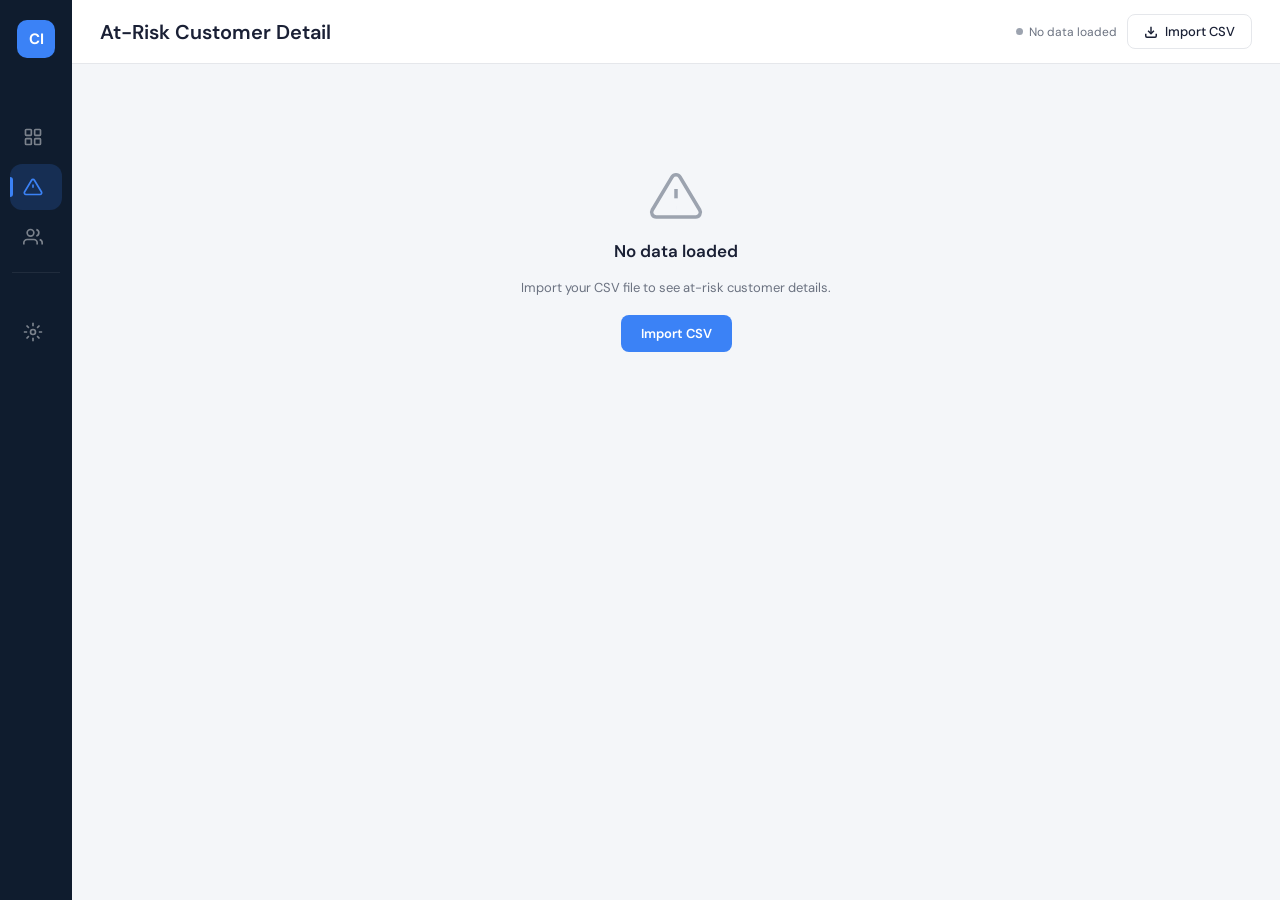
<file: app v2/at-risk.html>
<!DOCTYPE html>
<html lang="en">
<head>
<meta charset="UTF-8">
<meta name="viewport" content="width=device-width, initial-scale=1.0">
<title>ChurnIQ — At-Risk Customers</title>
<link href="https://fonts.googleapis.com/css2?family=DM+Sans:wght@300;400;500;600;700&display=swap" rel="stylesheet">
<link rel="stylesheet" href="shared.css">
<link rel="stylesheet" href="at-risk.css">
</head>
<body>

<!-- LOADING -->
<div class="loading-overlay hidden" id="loading-overlay">
  <div class="loading-spinner-big"></div>
  <div class="loading-text" id="loading-text">Processing…</div>
</div>

<!-- TOAST -->
<div class="toast" id="toast"></div>

<!-- SIDEBAR -->
<nav class="sidebar">
  <div class="sidebar-logo-wrap">
    <div class="sidebar-logo">CI</div>
    <span class="sidebar-app-name">ChurnIQ</span>
  </div>
  <div class="sidebar-section-label">Main</div>
  <a class="nav-item" href="dashboard.html">
    <div class="nav-active-bar"></div>
    <svg viewBox="0 0 24 24" fill="none" stroke="currentColor" stroke-width="2"><rect x="3" y="3" width="7" height="7" rx="1"/><rect x="14" y="3" width="7" height="7" rx="1"/><rect x="3" y="14" width="7" height="7" rx="1"/><rect x="14" y="14" width="7" height="7" rx="1"/></svg>
    <span class="nav-label">Dashboard</span>
  </a>
  <a class="nav-item active" href="at-risk.html">
    <div class="nav-active-bar"></div>
    <svg viewBox="0 0 24 24" fill="none" stroke="currentColor" stroke-width="2"><path d="M10.29 3.86L1.82 18a2 2 0 001.71 3h16.94a2 2 0 001.71-3L13.71 3.86a2 2 0 00-3.42 0z"/><line x1="12" y1="9" x2="12" y2="13"/><line x1="12" y1="17" x2="12.01" y2="17"/></svg>
    <span class="nav-label">At-Risk Customers</span>
  </a>
  <a class="nav-item" href="segments.html">
    <div class="nav-active-bar"></div>
    <svg viewBox="0 0 24 24" fill="none" stroke="currentColor" stroke-width="2"><path d="M17 21v-2a4 4 0 00-4-4H5a4 4 0 00-4 4v2"/><circle cx="9" cy="7" r="4"/><path d="M23 21v-2a4 4 0 00-3-3.87"/><path d="M16 3.13a4 4 0 010 7.75"/></svg>
    <span class="nav-label">Customer Segments</span>
  </a>
  <div class="sidebar-divider"></div>
  <div class="sidebar-section-label">Tools</div>
  <a class="nav-item" href="predict.html">
    <div class="nav-active-bar"></div>
    <svg viewBox="0 0 24 24" fill="none" stroke="currentColor" stroke-width="2"><circle cx="12" cy="12" r="3"/><path d="M12 1v4M12 19v4M4.22 4.22l2.83 2.83M16.95 16.95l2.83 2.83M1 12h4M19 12h4M4.22 19.78l2.83-2.83M16.95 7.05l2.83-2.83"/></svg>
    <span class="nav-label">Predict Customer</span>
  </a>
</nav>

<!-- MAIN -->
<div class="main">
  <div class="topbar">
    <h1>At-Risk Customer Detail</h1>
    <div class="topbar-right">
      <div class="data-status">
        <div class="data-status-dot none" id="status-dot"></div>
        <span id="status-text">No data loaded</span>
      </div>
      <button class="btn-import" onclick="openModal()">
        <svg width="14" height="14" viewBox="0 0 24 24" fill="none" stroke="currentColor" stroke-width="2.5"><path d="M21 15v4a2 2 0 01-2 2H5a2 2 0 01-2-2v-4"/><polyline points="7 10 12 15 17 10"/><line x1="12" y1="15" x2="12" y2="3"/></svg>
        Import CSV
      </button>
    </div>
  </div>

  <div class="content">

    <!-- EMPTY STATE -->
    <div id="atrisk-empty" class="empty-state" style="display:none">
      <svg width="56" height="56" viewBox="0 0 24 24" fill="none" stroke="currentColor" stroke-width="1.5"><path d="M10.29 3.86L1.82 18a2 2 0 001.71 3h16.94a2 2 0 001.71-3L13.71 3.86a2 2 0 00-3.42 0z"/><line x1="12" y1="9" x2="12" y2="13"/><line x1="12" y1="17" x2="12.01" y2="17"/></svg>
      <h3>No data loaded</h3>
      <p>Import your CSV file to see at-risk customer details.</p>
      <button class="btn-primary" onclick="openModal()">Import CSV</button>
    </div>

    <!-- TABLE -->
    <div id="atrisk-content" style="display:none">
      <div class="table-card">
        <div class="table-controls">
          <input type="text" class="search-input" id="table-search" placeholder="Search customer ID…" oninput="filterTable()">
          <select class="filter-select" id="filter-risk" onchange="filterTable()">
            <option value="">All Risk Levels</option>
            <option value="high">High Risk</option>
            <option value="medium">Medium Risk</option>
            <option value="low">Low Risk</option>
          </select>
          <select class="filter-select" id="filter-churn" onchange="filterTable()">
            <option value="">All Customers</option>
            <option value="1">Churned Only</option>
            <option value="0">Active Only</option>
          </select>
          <select class="filter-select" id="filter-tariff" onchange="filterTable()">
            <option value="">All Plans</option>
            <option value="payg">Pay-as-you-go</option>
            <option value="contract">Contractual</option>
          </select>
          <div class="table-info" id="table-info">— customers</div>
        </div>
        <div class="table-scroll">
          <table>
            <thead>
              <tr>
                <th>Customer</th>
                <th>Churn Risk Score</th>
                <th>Sub. Length</th>
                <th>Call Failures</th>
                <th>Complains</th>
                <th>Tariff Plan</th>
                <th>Customer Value</th>
                <th>Status</th>
                <th>Churned</th>
                <th>Action</th>
              </tr>
            </thead>
            <tbody id="at-risk-tbody"></tbody>
          </table>
        </div>
        <div class="pagination" id="pagination"></div>
      </div>
    </div>

  </div>
</div>

<!-- IMPORT MODAL -->
<div class="modal-overlay" id="modal-overlay" onclick="closeModalIfOutside(event)">
  <div class="modal">
    <div class="modal-header">
      <h3>Import Customer Data</h3>
      <button class="modal-close" onclick="closeModal()">✕</button>
    </div>
    <div class="modal-body">
      <div class="drop-zone" id="drop-zone"
           onclick="document.getElementById('file-input').click()"
           ondragover="handleDragOver(event)"
           ondragleave="handleDragLeave()"
           ondrop="handleDrop(event)">
        <div class="drop-icon">
          <svg width="48" height="48" viewBox="0 0 24 24" fill="none" stroke="currentColor" stroke-width="1.5"><path d="M21 15v4a2 2 0 01-2 2H5a2 2 0 01-2-2v-4"/><polyline points="7 10 12 15 17 10"/><line x1="12" y1="15" x2="12" y2="3"/></svg>
        </div>
        <div class="drop-text">Click or drag & drop your CSV here</div>
        <div style="font-size:11px;color:var(--text-light);margin-top:8px">Supports Customer_Churn.csv format</div>
      </div>
      <input type="file" id="file-input" accept=".csv" style="display:none" onchange="handleFileSelect(event)">
    </div>
  </div>
</div>

<!-- ACTION MODAL -->
<div class="action-modal-overlay" id="action-modal-overlay" onclick="closeActionModalIfOutside(event)">
  <div class="action-modal">
    <div class="action-modal-header">
      <div style="flex:1">
        <div style="font-size:11px;color:var(--text-muted);margin-bottom:2px">Retention Action Plan</div>
        <div style="font-size:16px;font-weight:700" id="am-cust-id">—</div>
      </div>
      <span class="action-modal-badge" id="am-badge">—</span>
      <button class="modal-close" onclick="closeActionModal()" style="margin-left:8px">✕</button>
    </div>
    <div class="action-modal-body">
      <div class="action-detail-grid" id="am-details"></div>
      <div class="action-rec-title">Select Retention Actions to Apply</div>
      <div class="action-rec-list" id="am-actions"></div>
    </div>
    <div class="action-modal-footer">
      <button class="btn-modal-cancel" onclick="closeActionModal()">Cancel</button>
      <button class="btn-modal-confirm" onclick="confirmAction()">
        <svg width="13" height="13" viewBox="0 0 24 24" fill="none" stroke="currentColor" stroke-width="2.5" style="display:inline;vertical-align:middle;margin-right:5px"><polyline points="20 6 9 17 4 12"/></svg>
        Mark as Actioned
      </button>
    </div>
  </div>
</div>

<script src="shared.js"></script>
<script src="at-risk.js"></script>
</body>
</html>
</file>
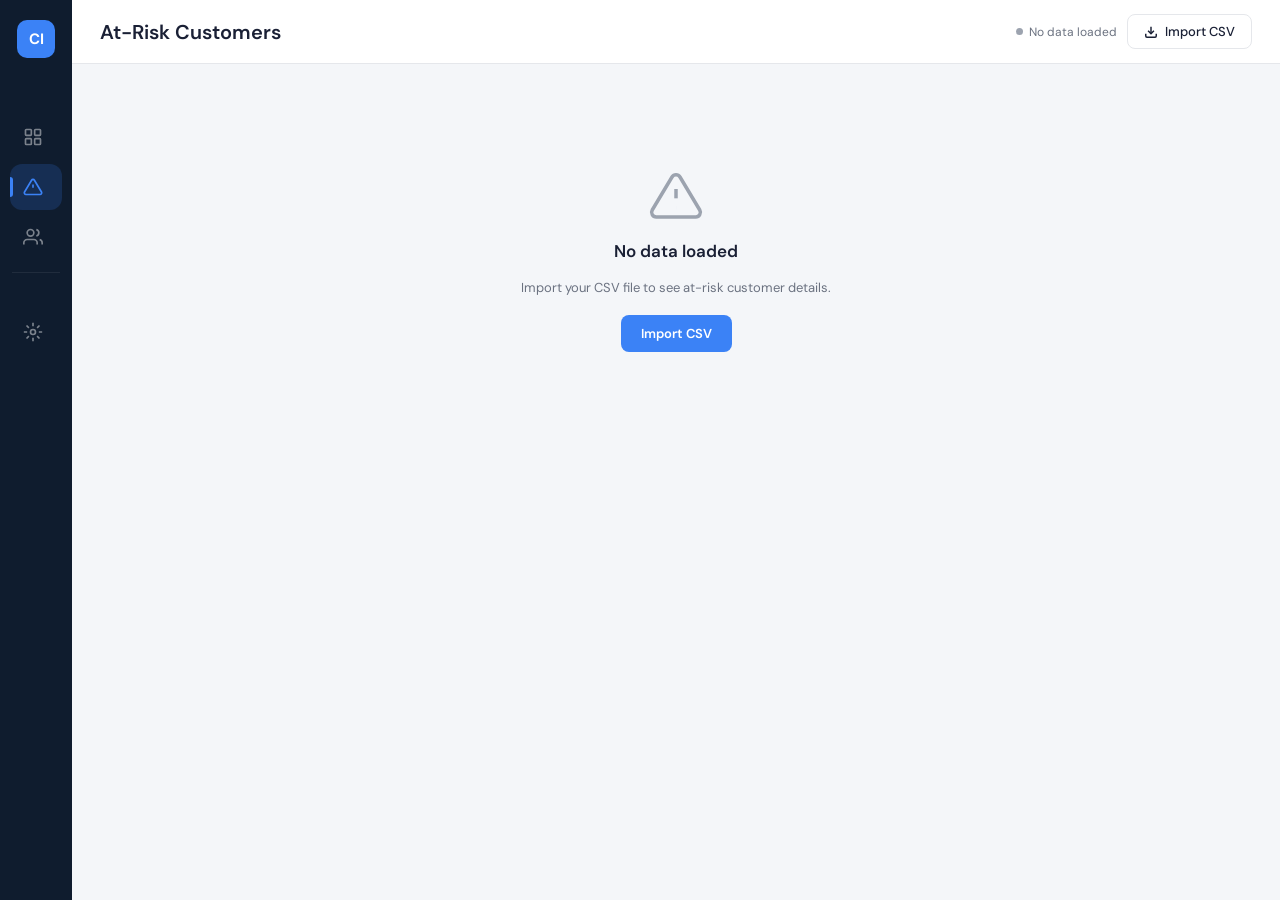
<file: app v2/atrisk.html>
<!DOCTYPE html>
<html lang="en">
<head>
<meta charset="UTF-8">
<meta name="viewport" content="width=device-width, initial-scale=1.0">
<title>ChurnIQ — At-Risk Customers</title>
<link href="https://fonts.googleapis.com/css2?family=DM+Sans:wght@300;400;500;600;700&display=swap" rel="stylesheet">
<link rel="stylesheet" href="common.css">
<link rel="stylesheet" href="atrisk.css">
</head>
<body>

<!-- LOADING -->
<div class="loading-overlay hidden" id="loading-overlay">
  <div class="loading-spinner-big"></div>
  <div class="loading-text" id="loading-text">Processing…</div>
</div>

<!-- TOAST -->
<div class="toast" id="toast"></div>

<!-- SIDEBAR -->
<nav class="sidebar">
  <div class="sidebar-logo-wrap">
    <div class="sidebar-logo">CI</div>
    <span class="sidebar-app-name">ChurnIQ</span>
  </div>
  <div class="sidebar-section-label">Main</div>
  <a class="nav-item" href="dashboard.html">
    <div class="nav-active-bar"></div>
    <svg viewBox="0 0 24 24" fill="none" stroke="currentColor" stroke-width="2"><rect x="3" y="3" width="7" height="7" rx="1"/><rect x="14" y="3" width="7" height="7" rx="1"/><rect x="3" y="14" width="7" height="7" rx="1"/><rect x="14" y="14" width="7" height="7" rx="1"/></svg>
    <span class="nav-label">Dashboard</span>
  </a>
  <a class="nav-item active" href="atrisk.html">
    <div class="nav-active-bar"></div>
    <svg viewBox="0 0 24 24" fill="none" stroke="currentColor" stroke-width="2"><path d="M10.29 3.86L1.82 18a2 2 0 001.71 3h16.94a2 2 0 001.71-3L13.71 3.86a2 2 0 00-3.42 0z"/><line x1="12" y1="9" x2="12" y2="13"/><line x1="12" y1="17" x2="12.01" y2="17"/></svg>
    <span class="nav-label">At-Risk Customers</span>
  </a>
  <a class="nav-item" href="segments.html">
    <div class="nav-active-bar"></div>
    <svg viewBox="0 0 24 24" fill="none" stroke="currentColor" stroke-width="2"><path d="M17 21v-2a4 4 0 00-4-4H5a4 4 0 00-4 4v2"/><circle cx="9" cy="7" r="4"/><path d="M23 21v-2a4 4 0 00-3-3.87"/><path d="M16 3.13a4 4 0 010 7.75"/></svg>
    <span class="nav-label">Customer Segments</span>
  </a>
  <div class="sidebar-divider"></div>
  <div class="sidebar-section-label">Tools</div>
  <a class="nav-item" href="predict.html">
    <div class="nav-active-bar"></div>
    <svg viewBox="0 0 24 24" fill="none" stroke="currentColor" stroke-width="2"><circle cx="12" cy="12" r="3"/><path d="M12 1v4M12 19v4M4.22 4.22l2.83 2.83M16.95 16.95l2.83 2.83M1 12h4M19 12h4M4.22 19.78l2.83-2.83M16.95 7.05l2.83-2.83"/></svg>
    <span class="nav-label">Predict Customer</span>
  </a>
</nav>

<!-- MAIN -->
<div class="main">
  <div class="topbar">
    <h1>At-Risk Customers</h1>
    <div class="topbar-right">
      <div class="data-status">
        <div class="data-status-dot none" id="status-dot"></div>
        <span id="status-text">No data loaded</span>
      </div>
      <button class="btn-import" onclick="openModal()">
        <svg width="14" height="14" viewBox="0 0 24 24" fill="none" stroke="currentColor" stroke-width="2.5"><path d="M21 15v4a2 2 0 01-2 2H5a2 2 0 01-2-2v-4"/><polyline points="7 10 12 15 17 10"/><line x1="12" y1="15" x2="12" y2="3"/></svg>
        Import CSV
      </button>
    </div>
  </div>

  <div class="content">

    <!-- EMPTY STATE -->
    <div id="atrisk-empty" class="empty-state" style="display:none">
      <svg width="56" height="56" viewBox="0 0 24 24" fill="none" stroke="currentColor" stroke-width="1.5"><path d="M10.29 3.86L1.82 18a2 2 0 001.71 3h16.94a2 2 0 001.71-3L13.71 3.86a2 2 0 00-3.42 0z"/><line x1="12" y1="9" x2="12" y2="13"/><line x1="12" y1="17" x2="12.01" y2="17"/></svg>
      <h3>No data loaded</h3>
      <p>Import your CSV file to see at-risk customer details.</p>
      <button class="btn-primary" onclick="openModal()">Import CSV</button>
    </div>

    <!-- TABLE -->
    <div id="atrisk-content" style="display:none">
      <div class="table-card">
        <div class="table-controls">
          <input type="text" class="search-input" id="table-search" placeholder="Search customer ID…" oninput="filterTable()">
          <select class="filter-select" id="filter-risk" onchange="filterTable()">
            <option value="">All Risk Levels</option>
            <option value="high">High Risk</option>
            <option value="medium">Medium Risk</option>
            <option value="low">Low Risk</option>
          </select>
          <select class="filter-select" id="filter-churn" onchange="filterTable()">
            <option value="">All Customers</option>
            <option value="1">Churned Only</option>
            <option value="0">Active Only</option>
          </select>
          <select class="filter-select" id="filter-tariff" onchange="filterTable()">
            <option value="">All Plans</option>
            <option value="payg">Pay-as-you-go</option>
            <option value="contract">Contractual</option>
          </select>
          <div class="table-info" id="table-info">— customers</div>
        </div>
        <div class="table-scroll">
          <table>
            <thead>
              <tr>
                <th>Customer Profile</th>
                <th>Churn Risk Score</th>
                <th>Sub. Length</th>
                <th>Call Failures</th>
                <th>Complains</th>
                <th>Tariff Plan</th>
                <th>Status</th>
                <th>Churned</th>
                <th>Action</th>
              </tr>
            </thead>
            <tbody id="at-risk-tbody"></tbody>
          </table>
        </div>
        <div class="pagination" id="pagination"></div>
      </div>
    </div>

  </div>
</div>

<!-- IMPORT MODAL -->
<div class="modal-overlay" id="modal-overlay" onclick="closeModalIfOutside(event)">
  <div class="modal">
    <div class="modal-header">
      <h3>Import Customer Data</h3>
      <button class="modal-close" onclick="closeModal()">✕</button>
    </div>
    <div class="modal-body">
      <div class="drop-zone" id="drop-zone"
           onclick="document.getElementById('file-input').click()"
           ondragover="handleDragOver(event)"
           ondragleave="handleDragLeave()"
           ondrop="handleDrop(event)">
        <div class="drop-icon">
          <svg width="48" height="48" viewBox="0 0 24 24" fill="none" stroke="currentColor" stroke-width="1.5"><path d="M21 15v4a2 2 0 01-2 2H5a2 2 0 01-2-2v-4"/><polyline points="7 10 12 15 17 10"/><line x1="12" y1="15" x2="12" y2="3"/></svg>
        </div>
        <div class="drop-text">Click or drag & drop your CSV here</div>
        <div style="font-size:11px;color:var(--text-light);margin-top:8px">Supports Customer_Churn.csv format</div>
      </div>
      <input type="file" id="file-input" accept=".csv" style="display:none" onchange="handleFileSelect(event)">
    </div>
  </div>
</div>

<!-- ACTION MODAL -->
<div class="action-modal-overlay" id="action-modal-overlay" onclick="closeActionModalIfOutside(event)">
  <div class="action-modal">
    <div class="action-modal-header">
      <div style="flex:1">
        <div style="font-size:11px;color:var(--text-muted);margin-bottom:2px">Retention Action Plan</div>
        <div style="font-size:16px;font-weight:700" id="am-cust-id">—</div>
      </div>
      <span class="action-modal-badge" id="am-badge">—</span>
      <button class="modal-close" onclick="closeActionModal()" style="margin-left:8px">✕</button>
    </div>
    <div class="action-modal-body">
      <div class="action-detail-grid" id="am-details"></div>
      <div class="action-rec-title">Select Retention Actions to Apply</div>
      <div class="action-rec-list" id="am-actions"></div>
    </div>
    <div class="action-modal-footer">
      <button class="btn-modal-cancel" onclick="closeActionModal()">Cancel</button>
      <button class="btn-modal-confirm" onclick="confirmAction()">
        <svg width="13" height="13" viewBox="0 0 24 24" fill="none" stroke="currentColor" stroke-width="2.5" style="display:inline;vertical-align:middle;margin-right:5px"><polyline points="20 6 9 17 4 12"/></svg>
        Mark as Actioned
      </button>
    </div>
  </div>
</div>

<script src="common.js"></script>
<script src="atrisk.js"></script>
</body>
</html>
</file>
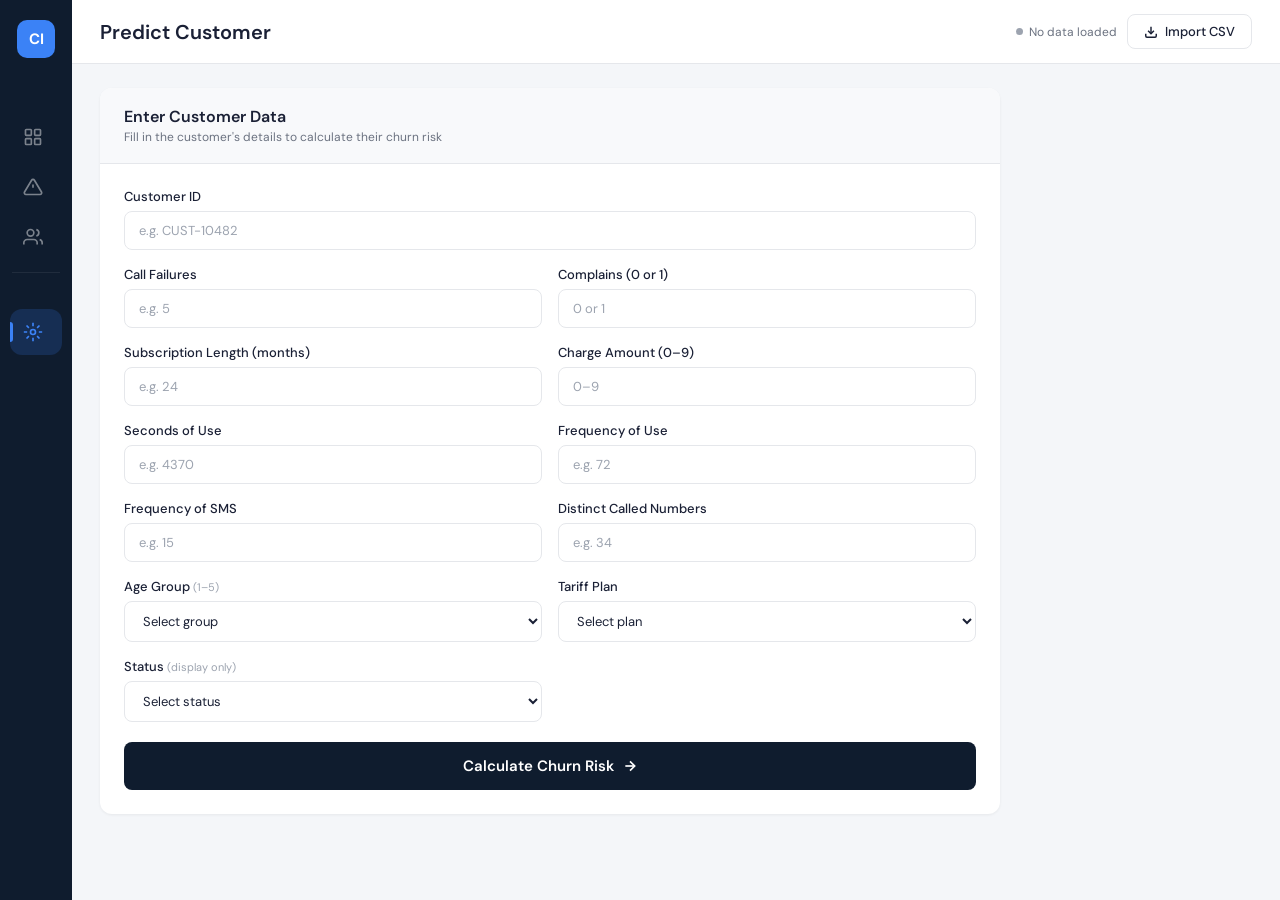
<file: app v2/predict.html>
<!DOCTYPE html>
<html lang="en">
<head>
<meta charset="UTF-8">
<meta name="viewport" content="width=device-width, initial-scale=1.0">
<title>ChurnIQ — Predict Customer</title>
<link href="https://fonts.googleapis.com/css2?family=DM+Sans:wght@300;400;500;600;700&display=swap" rel="stylesheet">
<link rel="stylesheet" href="common.css">
<link rel="stylesheet" href="predict.css">
</head>
<body>

<!-- LOADING -->
<div class="loading-overlay hidden" id="loading-overlay">
  <div class="loading-spinner-big"></div>
  <div class="loading-text" id="loading-text">Processing…</div>
</div>

<!-- TOAST -->
<div class="toast" id="toast"></div>

<!-- SIDEBAR -->
<nav class="sidebar">
  <div class="sidebar-logo-wrap">
    <div class="sidebar-logo">CI</div>
    <span class="sidebar-app-name">ChurnIQ</span>
  </div>
  <div class="sidebar-section-label">Main</div>
  <a class="nav-item" href="dashboard.html">
    <div class="nav-active-bar"></div>
    <svg viewBox="0 0 24 24" fill="none" stroke="currentColor" stroke-width="2"><rect x="3" y="3" width="7" height="7" rx="1"/><rect x="14" y="3" width="7" height="7" rx="1"/><rect x="3" y="14" width="7" height="7" rx="1"/><rect x="14" y="14" width="7" height="7" rx="1"/></svg>
    <span class="nav-label">Dashboard</span>
  </a>
  <a class="nav-item" href="atrisk.html">
    <div class="nav-active-bar"></div>
    <svg viewBox="0 0 24 24" fill="none" stroke="currentColor" stroke-width="2"><path d="M10.29 3.86L1.82 18a2 2 0 001.71 3h16.94a2 2 0 001.71-3L13.71 3.86a2 2 0 00-3.42 0z"/><line x1="12" y1="9" x2="12" y2="13"/><line x1="12" y1="17" x2="12.01" y2="17"/></svg>
    <span class="nav-label">At-Risk Customers</span>
  </a>
  <a class="nav-item" href="segments.html">
    <div class="nav-active-bar"></div>
    <svg viewBox="0 0 24 24" fill="none" stroke="currentColor" stroke-width="2"><path d="M17 21v-2a4 4 0 00-4-4H5a4 4 0 00-4 4v2"/><circle cx="9" cy="7" r="4"/><path d="M23 21v-2a4 4 0 00-3-3.87"/><path d="M16 3.13a4 4 0 010 7.75"/></svg>
    <span class="nav-label">Customer Segments</span>
  </a>
  <div class="sidebar-divider"></div>
  <div class="sidebar-section-label">Tools</div>
  <a class="nav-item active" href="predict.html">
    <div class="nav-active-bar"></div>
    <svg viewBox="0 0 24 24" fill="none" stroke="currentColor" stroke-width="2"><circle cx="12" cy="12" r="3"/><path d="M12 1v4M12 19v4M4.22 4.22l2.83 2.83M16.95 16.95l2.83 2.83M1 12h4M19 12h4M4.22 19.78l2.83-2.83M16.95 7.05l2.83-2.83"/></svg>
    <span class="nav-label">Predict Customer</span>
  </a>
</nav>

<!-- MAIN -->
<div class="main">
  <div class="topbar">
    <h1>Predict Customer</h1>
    <div class="topbar-right">
      <div class="data-status">
        <div class="data-status-dot none" id="status-dot"></div>
        <span id="status-text">No data loaded</span>
      </div>
      <button class="btn-import" onclick="openModal()">
        <svg width="14" height="14" viewBox="0 0 24 24" fill="none" stroke="currentColor" stroke-width="2.5"><path d="M21 15v4a2 2 0 01-2 2H5a2 2 0 01-2-2v-4"/><polyline points="7 10 12 15 17 10"/><line x1="12" y1="15" x2="12" y2="3"/></svg>
        Import CSV
      </button>
    </div>
  </div>

  <div class="content">
    <div class="predict-card">
      <div class="predict-header">
        <h2>Enter Customer Data</h2>
        <p>Fill in the customer's details to calculate their churn risk</p>
      </div>
      <div class="predict-body">
        <div class="form-grid">
          <div class="form-group full">
            <label class="form-label">Customer ID</label>
            <input type="text" id="f-id" placeholder="e.g. CUST-10482">
          </div>
          <div class="form-group">
            <label class="form-label">Call Failures</label>
            <input type="number" id="f-failures" placeholder="e.g. 5" min="0">
          </div>
          <div class="form-group">
            <label class="form-label">Complains (0 or 1)</label>
            <input type="number" id="f-complains" placeholder="0 or 1" min="0" max="1">
          </div>
          <div class="form-group">
            <label class="form-label">Subscription Length (months)</label>
            <input type="number" id="f-sublength" placeholder="e.g. 24" min="1">
          </div>
          <div class="form-group">
            <label class="form-label">Charge Amount (0–9)</label>
            <input type="number" id="f-charge" placeholder="0–9" min="0" max="9">
          </div>
          <div class="form-group">
            <label class="form-label">Seconds of Use</label>
            <input type="number" id="f-seconds" placeholder="e.g. 4370" min="0">
          </div>
          <div class="form-group">
            <label class="form-label">Frequency of Use</label>
            <input type="number" id="f-freq" placeholder="e.g. 72" min="0">
          </div>
          <div class="form-group">
            <label class="form-label">Frequency of SMS</label>
            <input type="number" id="f-sms" placeholder="e.g. 15" min="0">
          </div>
          <div class="form-group">
            <label class="form-label">Distinct Called Numbers</label>
            <input type="number" id="f-distinct" placeholder="e.g. 34" min="0">
          </div>
          <div class="form-group">
            <label class="form-label">Age Group <span class="form-hint">(1–5)</span></label>
            <select id="f-age">
              <option value="">Select group</option>
              <option value="1">1 — Youngest</option>
              <option value="2">2 — Young</option>
              <option value="3">3 — Middle</option>
              <option value="4">4 — Senior</option>
              <option value="5">5 — Oldest</option>
            </select>
          </div>
          <div class="form-group">
            <label class="form-label">Tariff Plan</label>
            <select id="f-tariff">
              <option value="">Select plan</option>
              <option value="payg">Pay-as-you-go</option>
              <option value="contract">Contractual</option>
            </select>
          </div>
          <div class="form-group">
            <label class="form-label">Status <span class="form-hint">(display only)</span></label>
            <select id="f-status">
              <option value="">Select status</option>
              <option value="active">Active</option>
              <option value="inactive">Inactive</option>
            </select>
          </div>
        </div>

        <button class="btn-predict" id="predict-btn" onclick="runPrediction()">
          <span id="btn-text">Calculate Churn Risk</span>
          <svg id="btn-arrow" width="16" height="16" viewBox="0 0 24 24" fill="none" stroke="currentColor" stroke-width="2.5"><line x1="5" y1="12" x2="19" y2="12"/><polyline points="12 5 19 12 12 19"/></svg>
          <div class="spinner" id="btn-spinner"></div>
        </button>

        <!-- RESULT PANEL -->
        <div class="result-panel" id="result-panel">
          <div class="result-header" id="result-header">
            <div style="flex:1">
              <div style="font-size:13px;color:var(--text-muted);margin-bottom:2px">Churn Risk Assessment</div>
              <div style="font-size:16px;font-weight:600" id="result-cust-id">Customer —</div>
            </div>
            <div class="result-risk-badge" id="result-badge">—</div>
          </div>
          <div class="result-body">
            <div class="result-grid">
              <div class="result-metric">
                <div class="result-metric-val" id="res-prob">—</div>
                <div class="result-metric-lbl">Churn Probability</div>
              </div>
              <div class="result-metric">
                <div class="result-metric-val" id="res-month">—</div>
                <div class="result-metric-lbl">Predicted Churn Month</div>
              </div>
              <div class="result-metric">
                <div class="result-metric-val" id="res-segment">—</div>
                <div class="result-metric-lbl">Customer Segment</div>
              </div>
            </div>
            <div class="result-narrative" id="res-narrative"></div>
            <div class="result-actions">
              <h4>Recommended Retention Actions</h4>
              <div class="action-list" id="res-actions"></div>
            </div>
          </div>
        </div>
      </div>
    </div>
  </div>
</div>

<!-- IMPORT MODAL -->
<div class="modal-overlay" id="modal-overlay" onclick="closeModalIfOutside(event)">
  <div class="modal">
    <div class="modal-header">
      <h3>Import Customer Data</h3>
      <button class="modal-close" onclick="closeModal()">✕</button>
    </div>
    <div class="modal-body">
      <div class="drop-zone" id="drop-zone"
           onclick="document.getElementById('file-input').click()"
           ondragover="handleDragOver(event)"
           ondragleave="handleDragLeave()"
           ondrop="handleDrop(event)">
        <div class="drop-icon">
          <svg width="48" height="48" viewBox="0 0 24 24" fill="none" stroke="currentColor" stroke-width="1.5"><path d="M21 15v4a2 2 0 01-2 2H5a2 2 0 01-2-2v-4"/><polyline points="7 10 12 15 17 10"/><line x1="12" y1="15" x2="12" y2="3"/></svg>
        </div>
        <div class="drop-text">Click or drag & drop your CSV here</div>
        <div style="font-size:11px;color:var(--text-light);margin-top:8px">Supports Customer_Churn.csv format</div>
      </div>
      <input type="file" id="file-input" accept=".csv" style="display:none" onchange="handleFileSelect(event)">
    </div>
  </div>
</div>

<script src="common.js"></script>
<script src="predict.js"></script>
</body>
</html>
</file>
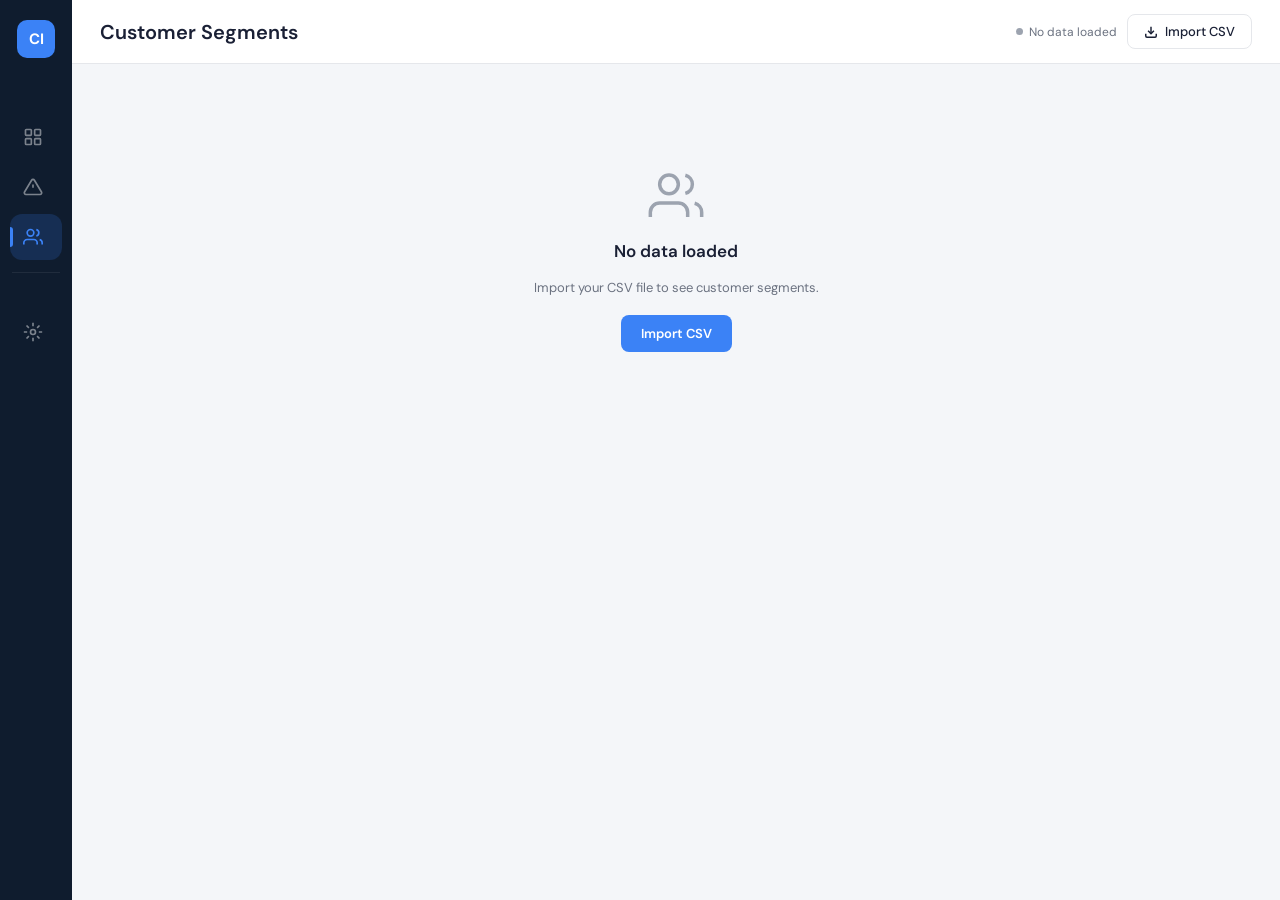
<file: app v2/segments.html>
<!DOCTYPE html>
<html lang="en">
<head>
<meta charset="UTF-8">
<meta name="viewport" content="width=device-width, initial-scale=1.0">
<title>ChurnIQ — Customer Segments</title>
<link href="https://fonts.googleapis.com/css2?family=DM+Sans:wght@300;400;500;600;700&display=swap" rel="stylesheet">
<link rel="stylesheet" href="common.css">
<link rel="stylesheet" href="segments.css">
</head>
<body>

<!-- LOADING -->
<div class="loading-overlay hidden" id="loading-overlay">
  <div class="loading-spinner-big"></div>
  <div class="loading-text" id="loading-text">Processing…</div>
</div>

<!-- TOAST -->
<div class="toast" id="toast"></div>

<!-- SIDEBAR -->
<nav class="sidebar">
  <div class="sidebar-logo-wrap">
    <div class="sidebar-logo">CI</div>
    <span class="sidebar-app-name">ChurnIQ</span>
  </div>
  <div class="sidebar-section-label">Main</div>
  <a class="nav-item" href="dashboard.html">
    <div class="nav-active-bar"></div>
    <svg viewBox="0 0 24 24" fill="none" stroke="currentColor" stroke-width="2"><rect x="3" y="3" width="7" height="7" rx="1"/><rect x="14" y="3" width="7" height="7" rx="1"/><rect x="3" y="14" width="7" height="7" rx="1"/><rect x="14" y="14" width="7" height="7" rx="1"/></svg>
    <span class="nav-label">Dashboard</span>
  </a>
  <a class="nav-item" href="atrisk.html">
    <div class="nav-active-bar"></div>
    <svg viewBox="0 0 24 24" fill="none" stroke="currentColor" stroke-width="2"><path d="M10.29 3.86L1.82 18a2 2 0 001.71 3h16.94a2 2 0 001.71-3L13.71 3.86a2 2 0 00-3.42 0z"/><line x1="12" y1="9" x2="12" y2="13"/><line x1="12" y1="17" x2="12.01" y2="17"/></svg>
    <span class="nav-label">At-Risk Customers</span>
  </a>
  <a class="nav-item active" href="segments.html">
    <div class="nav-active-bar"></div>
    <svg viewBox="0 0 24 24" fill="none" stroke="currentColor" stroke-width="2"><path d="M17 21v-2a4 4 0 00-4-4H5a4 4 0 00-4 4v2"/><circle cx="9" cy="7" r="4"/><path d="M23 21v-2a4 4 0 00-3-3.87"/><path d="M16 3.13a4 4 0 010 7.75"/></svg>
    <span class="nav-label">Customer Segments</span>
  </a>
  <div class="sidebar-divider"></div>
  <div class="sidebar-section-label">Tools</div>
  <a class="nav-item" href="predict.html">
    <div class="nav-active-bar"></div>
    <svg viewBox="0 0 24 24" fill="none" stroke="currentColor" stroke-width="2"><circle cx="12" cy="12" r="3"/><path d="M12 1v4M12 19v4M4.22 4.22l2.83 2.83M16.95 16.95l2.83 2.83M1 12h4M19 12h4M4.22 19.78l2.83-2.83M16.95 7.05l2.83-2.83"/></svg>
    <span class="nav-label">Predict Customer</span>
  </a>
</nav>

<!-- MAIN -->
<div class="main">
  <div class="topbar">
    <h1>Customer Segments</h1>
    <div class="topbar-right">
      <div class="data-status">
        <div class="data-status-dot none" id="status-dot"></div>
        <span id="status-text">No data loaded</span>
      </div>
      <button class="btn-import" onclick="openModal()">
        <svg width="14" height="14" viewBox="0 0 24 24" fill="none" stroke="currentColor" stroke-width="2.5"><path d="M21 15v4a2 2 0 01-2 2H5a2 2 0 01-2-2v-4"/><polyline points="7 10 12 15 17 10"/><line x1="12" y1="15" x2="12" y2="3"/></svg>
        Import CSV
      </button>
    </div>
  </div>

  <div class="content">

    <!-- EMPTY STATE -->
    <div id="segments-empty" class="empty-state" style="display:none">
      <svg width="56" height="56" viewBox="0 0 24 24" fill="none" stroke="currentColor" stroke-width="1.5"><path d="M17 21v-2a4 4 0 00-4-4H5a4 4 0 00-4 4v2"/><circle cx="9" cy="7" r="4"/><path d="M23 21v-2a4 4 0 00-3-3.87"/><path d="M16 3.13a4 4 0 010 7.75"/></svg>
      <h3>No data loaded</h3>
      <p>Import your CSV file to see customer segments.</p>
      <button class="btn-primary" onclick="openModal()">Import CSV</button>
    </div>

    <!-- SEGMENTS GRID -->
    <div class="segments-grid" id="segments-grid" style="display:none"></div>

  </div>
</div>

<!-- IMPORT MODAL -->
<div class="modal-overlay" id="modal-overlay" onclick="closeModalIfOutside(event)">
  <div class="modal">
    <div class="modal-header">
      <h3>Import Customer Data</h3>
      <button class="modal-close" onclick="closeModal()">✕</button>
    </div>
    <div class="modal-body">
      <div class="drop-zone" id="drop-zone"
           onclick="document.getElementById('file-input').click()"
           ondragover="handleDragOver(event)"
           ondragleave="handleDragLeave()"
           ondrop="handleDrop(event)">
        <div class="drop-icon">
          <svg width="48" height="48" viewBox="0 0 24 24" fill="none" stroke="currentColor" stroke-width="1.5"><path d="M21 15v4a2 2 0 01-2 2H5a2 2 0 01-2-2v-4"/><polyline points="7 10 12 15 17 10"/><line x1="12" y1="15" x2="12" y2="3"/></svg>
        </div>
        <div class="drop-text">Click or drag & drop your CSV here</div>
        <div style="font-size:11px;color:var(--text-light);margin-top:8px">Supports Customer_Churn.csv format</div>
      </div>
      <input type="file" id="file-input" accept=".csv" style="display:none" onchange="handleFileSelect(event)">
    </div>
  </div>
</div>

<script src="common.js"></script>
<script src="segments.js"></script>
</body>
</html>
</file>
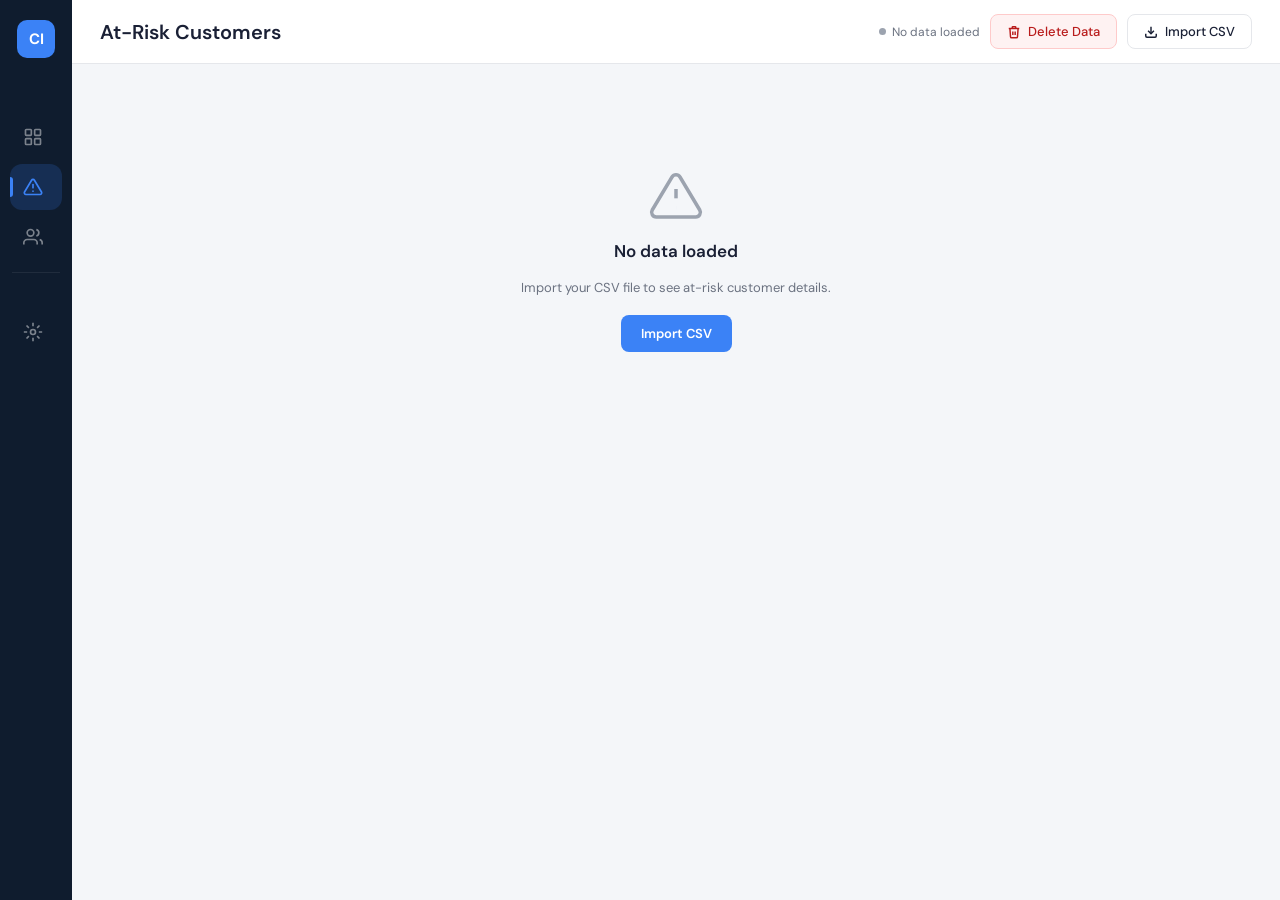
<file: webapp/atrisk.html>
<!DOCTYPE html>
<html lang="en">
<head>
<meta charset="UTF-8">
<meta name="viewport" content="width=device-width, initial-scale=1.0">
<title>At-Risk Customers</title>
<link href="https://fonts.googleapis.com/css2?family=DM+Sans:wght@300;400;500;600;700&display=swap" rel="stylesheet">
<link rel="stylesheet" href="common.css">
<link rel="stylesheet" href="atrisk.css">
</head>
<body>

<div class="loading-overlay hidden" id="loading-overlay">
  <div class="loading-spinner-big"></div>
  <div class="loading-text" id="loading-text">Processing…</div>
</div>

<div class="toast" id="toast"></div>

<nav class="sidebar">
  <div class="sidebar-logo-wrap">
    <div class="sidebar-logo">CI</div>
    <span class="sidebar-app-name">ChurnIQ</span>
  </div>
  <div class="sidebar-section-label">Main</div>
  <a class="nav-item" href="index.html">
    <div class="nav-active-bar"></div>
    <svg viewBox="0 0 24 24" fill="none" stroke="currentColor" stroke-width="2"><rect x="3" y="3" width="7" height="7" rx="1"/><rect x="14" y="3" width="7" height="7" rx="1"/><rect x="3" y="14" width="7" height="7" rx="1"/><rect x="14" y="14" width="7" height="7" rx="1"/></svg>
    <span class="nav-label">Dashboard</span>
  </a>
  <a class="nav-item active" href="atrisk.html">
    <div class="nav-active-bar"></div>
    <svg viewBox="0 0 24 24" fill="none" stroke="currentColor" stroke-width="2" stroke-linecap="round" stroke-linejoin="round"><path d="M10.29 3.86L1.82 18a2 2 0 001.71 3h16.94a2 2 0 001.71-3L13.71 3.86a2 2 0 00-3.42 0z"/><line x1="12" y1="9" x2="12" y2="13"/><line x1="12" y1="17" x2="12.01" y2="17"/></svg>
    <span class="nav-label">At-Risk Customers</span>
  </a>
  <a class="nav-item" href="segments.html">
    <div class="nav-active-bar"></div>
    <svg viewBox="0 0 24 24" fill="none" stroke="currentColor" stroke-width="2"><path d="M17 21v-2a4 4 0 00-4-4H5a4 4 0 00-4 4v2"/><circle cx="9" cy="7" r="4"/><path d="M23 21v-2a4 4 0 00-3-3.87"/><path d="M16 3.13a4 4 0 010 7.75"/></svg>
    <span class="nav-label">Customer Segments</span>
  </a>
  <div class="sidebar-divider"></div>
  <div class="sidebar-section-label">Tools</div>
  <a class="nav-item" href="predict.html">
    <div class="nav-active-bar"></div>
    <svg viewBox="0 0 24 24" fill="none" stroke="currentColor" stroke-width="2"><circle cx="12" cy="12" r="3"/><path d="M12 1v4M12 19v4M4.22 4.22l2.83 2.83M16.95 16.95l2.83 2.83M1 12h4M19 12h4M4.22 19.78l2.83-2.83M16.95 7.05l2.83-2.83"/></svg>
    <span class="nav-label">Predict Customer</span>
  </a>
</nav>

<div class="main">
  <div class="topbar">
    <h1>At-Risk Customers</h1>
    <div class="topbar-right">
      <div class="data-status">
        <div class="data-status-dot none" id="status-dot"></div>
        <span id="status-text">No data loaded</span>
      </div>
      <button class="btn-delete-data" onclick="openDeleteModal()">
        <svg width="14" height="14" viewBox="0 0 24 24" fill="none" stroke="currentColor" stroke-width="2.5"><polyline points="3 6 5 6 21 6"/><path d="M19 6l-1 14a2 2 0 01-2 2H8a2 2 0 01-2-2L5 6"/><path d="M10 11v6M14 11v6"/><path d="M9 6V4a1 1 0 011-1h4a1 1 0 011 1v2"/></svg>
        Delete Data
      </button>
      <button class="btn-import" onclick="openModal()">
        <svg width="14" height="14" viewBox="0 0 24 24" fill="none" stroke="currentColor" stroke-width="2.5"><path d="M21 15v4a2 2 0 01-2 2H5a2 2 0 01-2-2v-4"/><polyline points="7 10 12 15 17 10"/><line x1="12" y1="15" x2="12" y2="3"/></svg>
        Import CSV
      </button>
    </div>
  </div>

  <div class="content">

    <!-- empty -->
    <div id="atrisk-empty" class="empty-state" style="display:none">
      <svg width="56" height="56" viewBox="0 0 24 24" fill="none" stroke="currentColor" stroke-width="1.5"><path d="M10.29 3.86L1.82 18a2 2 0 001.71 3h16.94a2 2 0 001.71-3L13.71 3.86a2 2 0 00-3.42 0z"/><line x1="12" y1="9" x2="12" y2="13"/><line x1="12" y1="17" x2="12.01" y2="17"/></svg>
      <h3>No data loaded</h3>
      <p>Import your CSV file to see at-risk customer details.</p>
      <button class="btn-primary" onclick="openModal()">Import CSV</button>
    </div>

    <!-- table -->
    <div id="atrisk-content" style="display:none">
      <div class="table-card">
        <div class="table-controls">
          <input type="text" class="search-input" id="table-search" placeholder="Search customer ID…" oninput="filterTable()">
          <select class="filter-select" id="filter-risk" onchange="filterTable()">
            <option value="">All Risk Levels</option>
            <option value="high">High Risk</option>
            <option value="medium">Medium Risk</option>
            <option value="low">Low Risk</option>
          </select>
          <select class="filter-select" id="filter-churn" onchange="filterTable()">
            <option value="">All Customers</option>
            <option value="1">Churned Only</option>
            <option value="0">Active Only</option>
          </select>
          <select class="filter-select" id="filter-tariff" onchange="filterTable()">
            <option value="">All Plans</option>
            <option value="payg">Pay-as-you-go</option>
            <option value="contract">Contractual</option>
          </select>
          <div class="table-info" id="table-info">— customers</div>
        </div>
        <div class="table-scroll">
          <table>
            <thead>
              <tr>
                <th>Customer Profile</th>
                <th>Churn Risk Score</th>
                <th>Sub. Length</th>
                <th>Call Failures</th>
                <th>Complains</th>
                <th>Tariff Plan</th>
                <th>Status</th>
                <th>Churned</th>
                <th>Action</th>
              </tr>
            </thead>
            <tbody id="at-risk-tbody"></tbody>
          </table>
        </div>
        <div class="pagination" id="pagination"></div>
      </div>
    </div>

  </div>
</div>

<!-- import modal -->
<div class="modal-overlay" id="modal-overlay" onclick="closeModalIfOutside(event)">
  <div class="modal">
    <div class="modal-header">
      <h3>Import Customer Data</h3>
      <button class="modal-close" onclick="closeModal()">✕</button>
    </div>
    <div class="modal-body">
      <div class="drop-zone" id="drop-zone"
           onclick="document.getElementById('file-input').click()"
           ondragover="handleDragOver(event)"
           ondragleave="handleDragLeave()"
           ondrop="handleDrop(event)">
        <div class="drop-icon">
          <svg width="48" height="48" viewBox="0 0 24 24" fill="none" stroke="currentColor" stroke-width="1.5"><path d="M21 15v4a2 2 0 01-2 2H5a2 2 0 01-2-2v-4"/><polyline points="7 10 12 15 17 10"/><line x1="12" y1="15" x2="12" y2="3"/></svg>
        </div>
        <div class="drop-text">Click or drag & drop your CSV here</div>
        <div style="font-size:11px;color:var(--text-light);margin-top:8px">Supports .csv format</div>
      </div>
      <input type="file" id="file-input" accept=".csv" style="display:none" onchange="handleFileSelect(event)">
    </div>
  </div>
</div>

<!-- action modal -->
<div class="action-modal-overlay" id="action-modal-overlay" onclick="closeActionModalIfOutside(event)">
  <div class="action-modal">
    <div class="action-modal-header">
      <div style="flex:1">
        <div style="font-size:11px;color:var(--text-muted);margin-bottom:2px">Retention Action Plan</div>
        <div style="font-size:16px;font-weight:700" id="am-cust-id">—</div>
      </div>
      <span class="action-modal-badge" id="am-badge">—</span>
      <button class="modal-close" onclick="closeActionModal()" style="margin-left:8px">✕</button>
    </div>
    <div class="action-modal-body">
      <div class="action-detail-grid" id="am-details"></div>
      <div class="action-rec-title">Select Retention Actions to Apply</div>
      <div class="action-rec-list" id="am-actions"></div>
    </div>
    <div class="action-modal-footer">
      <button class="btn-modal-cancel" onclick="closeActionModal()">Cancel</button>
      <button class="btn-modal-confirm" onclick="confirmAction()">
        <svg width="13" height="13" viewBox="0 0 24 24" fill="none" stroke="currentColor" stroke-width="2.5" style="display:inline;vertical-align:middle;margin-right:5px"><polyline points="20 6 9 17 4 12"/></svg>
        Mark as Actioned
      </button>
    </div>
  </div>
</div>

<script src="common.js"></script>
<script src="atrisk.js"></script>

<!-- delete modal -->
<div class="delete-modal-overlay" id="delete-modal-overlay" onclick="closeDeleteModalIfOutside(event)">
  <div class="delete-modal">
    <div class="delete-modal-header">
      <h3>Delete All Data</h3>
      <button class="modal-close" onclick="closeDeleteModal()">✕</button>
    </div>
    <div class="delete-modal-body">
      <div class="delete-modal-icon">
        <svg width="26" height="26" viewBox="0 0 24 24" fill="none" stroke="currentColor" stroke-width="2"><polyline points="3 6 5 6 21 6"/><path d="M19 6l-1 14a2 2 0 01-2 2H8a2 2 0 01-2-2L5 6"/><path d="M10 11v6M14 11v6"/><path d="M9 6V4a1 1 0 011-1h4a1 1 0 011 1v2"/></svg>
      </div>
      <p><strong>Are you sure you want to delete all data?</strong></p>
      <p>This will permanently remove all customer records from database and clear the local cache.</p>
      <div class="delete-modal-warning">
        <svg width="14" height="14" viewBox="0 0 24 24" fill="none" stroke="#d97706" stroke-width="2.5" style="flex-shrink:0;margin-top:1px"><path d="M10.29 3.86L1.82 18a2 2 0 001.71 3h16.94a2 2 0 001.71-3L13.71 3.86a2 2 0 00-3.42 0z"/><line x1="12" y1="9" x2="12" y2="13"/><line x1="12" y1="17" x2="12.01" y2="17"/></svg>
        <span>This action cannot be undone. You can re-import a CSV at any time to add new data.</span>
      </div>
    </div>
    <div class="delete-modal-footer">
      <button class="btn-modal-cancel-del" onclick="closeDeleteModal()">Cancel</button>
      <button class="btn-modal-confirm-del" onclick="confirmDeleteAllData()">
        <svg width="13" height="13" viewBox="0 0 24 24" fill="none" stroke="currentColor" stroke-width="2.5"><polyline points="3 6 5 6 21 6"/><path d="M19 6l-1 14a2 2 0 01-2 2H8a2 2 0 01-2-2L5 6"/></svg>
        Yes, Delete All
      </button>
    </div>
  </div>
</div>
</body>
</html>
</file>
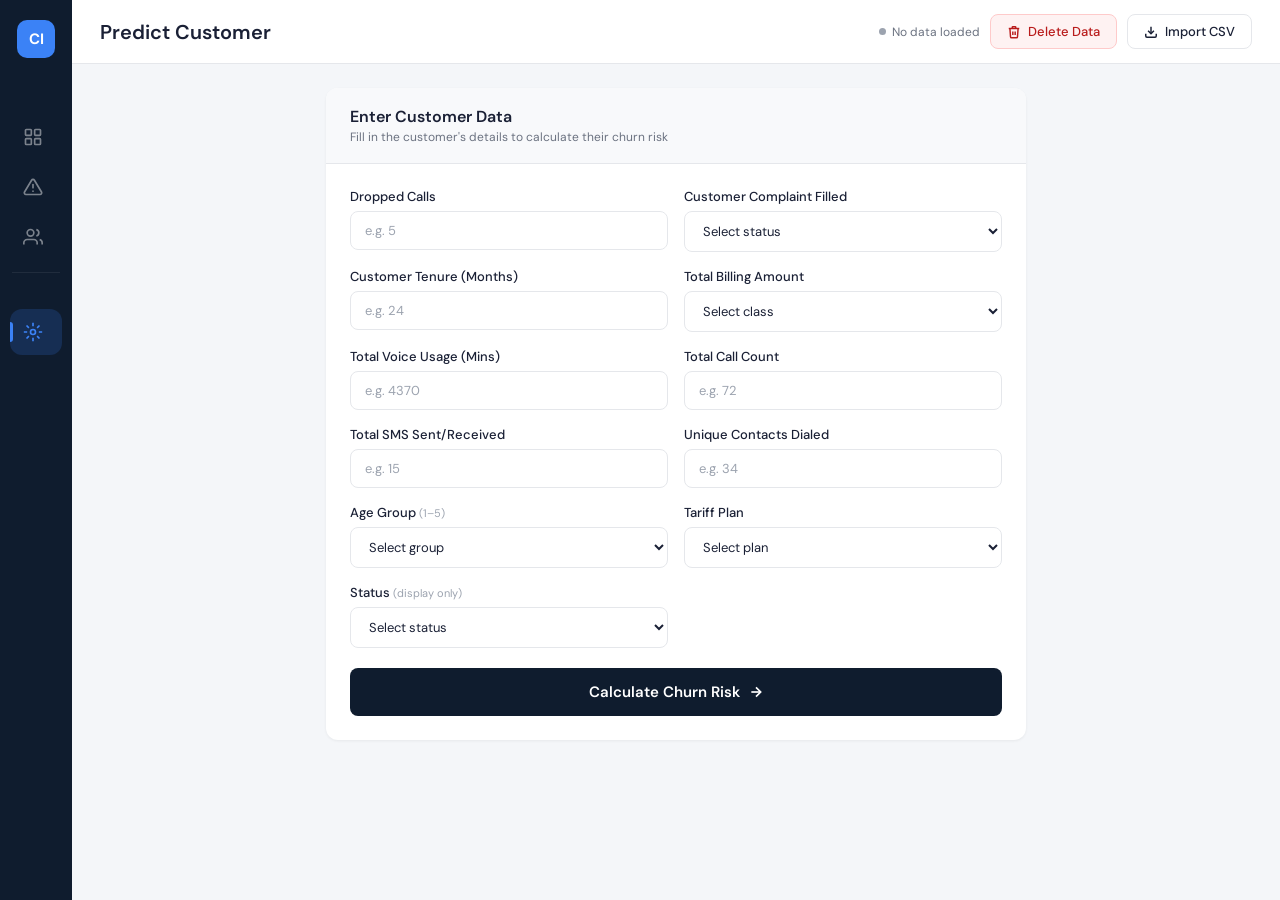
<file: webapp/predict.html>
<!DOCTYPE html>
<html lang="en">
<head>
<meta charset="UTF-8">
<meta name="viewport" content="width=device-width, initial-scale=1.0">
<title>Predict Customer</title>
<link href="https://fonts.googleapis.com/css2?family=DM+Sans:wght@300;400;500;600;700&display=swap" rel="stylesheet">
<link rel="stylesheet" href="common.css">
<link rel="stylesheet" href="predict.css">
</head>
<body>

<div class="loading-overlay hidden" id="loading-overlay">
  <div class="loading-spinner-big"></div>
  <div class="loading-text" id="loading-text">Processing…</div>
</div>

<div class="toast" id="toast"></div>

<nav class="sidebar">
  <div class="sidebar-logo-wrap">
    <div class="sidebar-logo">CI</div>
    <span class="sidebar-app-name">ChurnIQ</span>
  </div>
  <div class="sidebar-section-label">Main</div>
  <a class="nav-item" href="index.html">
    <div class="nav-active-bar"></div>
    <svg viewBox="0 0 24 24" fill="none" stroke="currentColor" stroke-width="2"><rect x="3" y="3" width="7" height="7" rx="1"/><rect x="14" y="3" width="7" height="7" rx="1"/><rect x="3" y="14" width="7" height="7" rx="1"/><rect x="14" y="14" width="7" height="7" rx="1"/></svg>
    <span class="nav-label">Dashboard</span>
  </a>
  <a class="nav-item" href="atrisk.html">
    <div class="nav-active-bar"></div>
    <svg viewBox="0 0 24 24" fill="none" stroke="currentColor" stroke-width="2" stroke-linecap="round" stroke-linejoin="round"><path d="M10.29 3.86L1.82 18a2 2 0 001.71 3h16.94a2 2 0 001.71-3L13.71 3.86a2 2 0 00-3.42 0z"/><line x1="12" y1="9" x2="12" y2="13"/><line x1="12" y1="17" x2="12.01" y2="17"/></svg>
    <span class="nav-label">At-Risk Customers</span>
  </a>
  <a class="nav-item" href="segments.html">
    <div class="nav-active-bar"></div>
    <svg viewBox="0 0 24 24" fill="none" stroke="currentColor" stroke-width="2"><path d="M17 21v-2a4 4 0 00-4-4H5a4 4 0 00-4 4v2"/><circle cx="9" cy="7" r="4"/><path d="M23 21v-2a4 4 0 00-3-3.87"/><path d="M16 3.13a4 4 0 010 7.75"/></svg>
    <span class="nav-label">Customer Segments</span>
  </a>
  <div class="sidebar-divider"></div>
  <div class="sidebar-section-label">Tools</div>
  <a class="nav-item active" href="predict.html">
    <div class="nav-active-bar"></div>
    <svg viewBox="0 0 24 24" fill="none" stroke="currentColor" stroke-width="2"><circle cx="12" cy="12" r="3"/><path d="M12 1v4M12 19v4M4.22 4.22l2.83 2.83M16.95 16.95l2.83 2.83M1 12h4M19 12h4M4.22 19.78l2.83-2.83M16.95 7.05l2.83-2.83"/></svg>
    <span class="nav-label">Predict Customer</span>
  </a>
</nav>

<div class="main">
  <div class="topbar">
    <h1>Predict Customer</h1>
    <div class="topbar-right">
      <div class="data-status">
        <div class="data-status-dot none" id="status-dot"></div>
        <span id="status-text">No data loaded</span>
      </div>
      <button class="btn-delete-data" onclick="openDeleteModal()">
        <svg width="14" height="14" viewBox="0 0 24 24" fill="none" stroke="currentColor" stroke-width="2.5"><polyline points="3 6 5 6 21 6"/><path d="M19 6l-1 14a2 2 0 01-2 2H8a2 2 0 01-2-2L5 6"/><path d="M10 11v6M14 11v6"/><path d="M9 6V4a1 1 0 011-1h4a1 1 0 011 1v2"/></svg>
        Delete Data
      </button>
      <button class="btn-import" onclick="openModal()">
        <svg width="14" height="14" viewBox="0 0 24 24" fill="none" stroke="currentColor" stroke-width="2.5"><path d="M21 15v4a2 2 0 01-2 2H5a2 2 0 01-2-2v-4"/><polyline points="7 10 12 15 17 10"/><line x1="12" y1="15" x2="12" y2="3"/></svg>
        Import CSV
      </button>
    </div>
  </div>

  <div class="content">
    <div class="predict-card">
      <div class="predict-header">
        <h2>Enter Customer Data</h2>
        <p>Fill in the customer's details to calculate their churn risk</p>
      </div>
      <div class="predict-body">
        <div class="form-grid">
          <div class="form-group">
            <label class="form-label">Dropped Calls</label>
            <input type="number" id="f-failures" placeholder="e.g. 5" min="0">
          </div>
          <div class="form-group">
            <label class="form-label">Customer Complaint Filled</label>
            <select id="f-complains">
              <option value="">Select status</option>
              <option value="0">No</option>
              <option value="1">Yes</option>
            </select>
          </div>
          <div class="form-group">
            <label class="form-label">Customer Tenure (Months)</label>
            <input type="number" id="f-sublength" placeholder="e.g. 24" min="1">
          </div>
          <div class="form-group">
            <label class="form-label">Total Billing Amount</label>
             <select id="f-charge">
              <option value="">Select class</option>
              <option value="0">$0.01 - $5</option>
              <option value="1">$6 - $10</option>
              <option value="2">$11 - $25</option>
              <option value="3">$26 - $40</option>
              <option value="4">$41 - $60</option>
              <option value="5">$61 - $80</option>
              <option value="6">$81 - $100</option>
              <option value="7">$101 - $130</option>
              <option value="8">$131 - $160</option>
              <option value="9">> $160</option>
            </select>
          </div>
          <div class="form-group">
            <label class="form-label">Total Voice Usage (Mins)</label>
            <input type="number" id="f-minutes" placeholder="e.g. 4370" min="0">
          </div>
          <div class="form-group">
            <label class="form-label">Total Call Count</label>
            <input type="number" id="f-freq" placeholder="e.g. 72" min="0">
          </div>
          <div class="form-group">
            <label class="form-label">Total SMS Sent/Received</label>
            <input type="number" id="f-sms" placeholder="e.g. 15" min="0">
          </div>
          <div class="form-group">
            <label class="form-label">Unique Contacts Dialed</label>
            <input type="number" id="f-distinct" placeholder="e.g. 34" min="0">
          </div>
          <div class="form-group">
            <label class="form-label">Age Group <span class="form-hint">(1–5)</span></label>
            <select id="f-age">
              <option value="">Select group</option>
              <option value="1">1 — Youngest</option>
              <option value="2">2 — Young</option>
              <option value="3">3 — Middle</option>
              <option value="4">4 — Senior</option>
              <option value="5">5 — Oldest</option>
            </select>
          </div>
          <div class="form-group">
            <label class="form-label">Tariff Plan</label>
            <select id="f-tariff">
              <option value="">Select plan</option>
              <option value="payg">Pay-as-you-go</option>
              <option value="contract">Contractual</option>
            </select>
          </div>
          <div class="form-group">
            <label class="form-label">Status <span class="form-hint">(display only)</span></label>
            <select id="f-status">
              <option value="">Select status</option>
              <option value="active">Active</option>
              <option value="inactive">Inactive</option>
            </select>
          </div>
        </div>

        <button class="btn-predict" id="predict-btn" onclick="runPrediction()">
          <span id="btn-text">Calculate Churn Risk</span>
          <svg id="btn-arrow" width="16" height="16" viewBox="0 0 24 24" fill="none" stroke="currentColor" stroke-width="2.5"><line x1="5" y1="12" x2="19" y2="12"/><polyline points="12 5 19 12 12 19"/></svg>
          <div class="spinner" id="btn-spinner"></div>
        </button>

        <!-- results -->
        <div class="result-panel" id="result-panel">
          <div class="result-header" id="result-header">
            <div style="flex:1">
              <div style="font-size:13px;color:var(--text-muted);margin-bottom:2px">Churn Risk Assessment</div>
              <div style="font-size:16px;font-weight:600" id="result-cust-id">Customer —</div>
            </div>
            <div class="result-risk-badge" id="result-badge">—</div>
          </div>
          <div class="result-body">
            <div class="result-grid">
              <div class="result-metric">
                <div class="result-metric-val" id="res-prob">—</div>
                <div class="result-metric-lbl">Churn Probability</div>
              </div>
              <div class="result-metric">
                <div class="result-metric-val" id="res-month">—</div>
                <div class="result-metric-lbl">Predicted Churn Month</div>
              </div>
              <div class="result-metric">
                <div class="result-metric-val" id="res-segment">—</div>
                <div class="result-metric-lbl">Customer Segment</div>
              </div>
            </div>
            <div class="result-narrative" id="res-narrative"></div>
            <div class="result-actions">
              <h4>Recommended Retention Actions</h4>
              <div class="action-list" id="res-actions"></div>
            </div>
          </div>
        </div>
      </div>
    </div>
  </div>
</div>

<!-- import modal -->
<div class="modal-overlay" id="modal-overlay" onclick="closeModalIfOutside(event)">
  <div class="modal">
    <div class="modal-header">
      <h3>Import Customer Data</h3>
      <button class="modal-close" onclick="closeModal()">✕</button>
    </div>
    <div class="modal-body">
      <div class="drop-zone" id="drop-zone"
           onclick="document.getElementById('file-input').click()"
           ondragover="handleDragOver(event)"
           ondragleave="handleDragLeave()"
           ondrop="handleDrop(event)">
        <div class="drop-icon">
          <svg width="48" height="48" viewBox="0 0 24 24" fill="none" stroke="currentColor" stroke-width="1.5"><path d="M21 15v4a2 2 0 01-2 2H5a2 2 0 01-2-2v-4"/><polyline points="7 10 12 15 17 10"/><line x1="12" y1="15" x2="12" y2="3"/></svg>
        </div>
        <div class="drop-text">Click or drag & drop your CSV here</div>
        <div style="font-size:11px;color:var(--text-light);margin-top:8px">Supports .csv format</div>
      </div>
      <input type="file" id="file-input" accept=".csv" style="display:none" onchange="handleFileSelect(event)">
    </div>
  </div>
</div>

<script src="common.js"></script>
<script src="predict.js"></script>

<!-- delete modal -->
<div class="delete-modal-overlay" id="delete-modal-overlay" onclick="closeDeleteModalIfOutside(event)">
  <div class="delete-modal">
    <div class="delete-modal-header">
      <h3>Delete All Data</h3>
      <button class="modal-close" onclick="closeDeleteModal()">✕</button>
    </div>
    <div class="delete-modal-body">
      <div class="delete-modal-icon">
        <svg width="26" height="26" viewBox="0 0 24 24" fill="none" stroke="currentColor" stroke-width="2"><polyline points="3 6 5 6 21 6"/><path d="M19 6l-1 14a2 2 0 01-2 2H8a2 2 0 01-2-2L5 6"/><path d="M10 11v6M14 11v6"/><path d="M9 6V4a1 1 0 011-1h4a1 1 0 011 1v2"/></svg>
      </div>
      <p><strong>Are you sure you want to delete all data?</strong></p>
      <p>This will permanently remove all customer records from database and clear the local cache.</p>
      <div class="delete-modal-warning">
        <svg width="14" height="14" viewBox="0 0 24 24" fill="none" stroke="#d97706" stroke-width="2.5" style="flex-shrink:0;margin-top:1px"><path d="M10.29 3.86L1.82 18a2 2 0 001.71 3h16.94a2 2 0 001.71-3L13.71 3.86a2 2 0 00-3.42 0z"/><line x1="12" y1="9" x2="12" y2="13"/><line x1="12" y1="17" x2="12.01" y2="17"/></svg>
        <span>This action cannot be undone. You can re-import a CSV at any time to add new data.</span>
      </div>
    </div>
    <div class="delete-modal-footer">
      <button class="btn-modal-cancel-del" onclick="closeDeleteModal()">Cancel</button>
      <button class="btn-modal-confirm-del" onclick="confirmDeleteAllData()">
        <svg width="13" height="13" viewBox="0 0 24 24" fill="none" stroke="currentColor" stroke-width="2.5"><polyline points="3 6 5 6 21 6"/><path d="M19 6l-1 14a2 2 0 01-2 2H8a2 2 0 01-2-2L5 6"/></svg>
        Yes, Delete All
      </button>
    </div>
  </div>
</div>
</body>
</html>
</file>
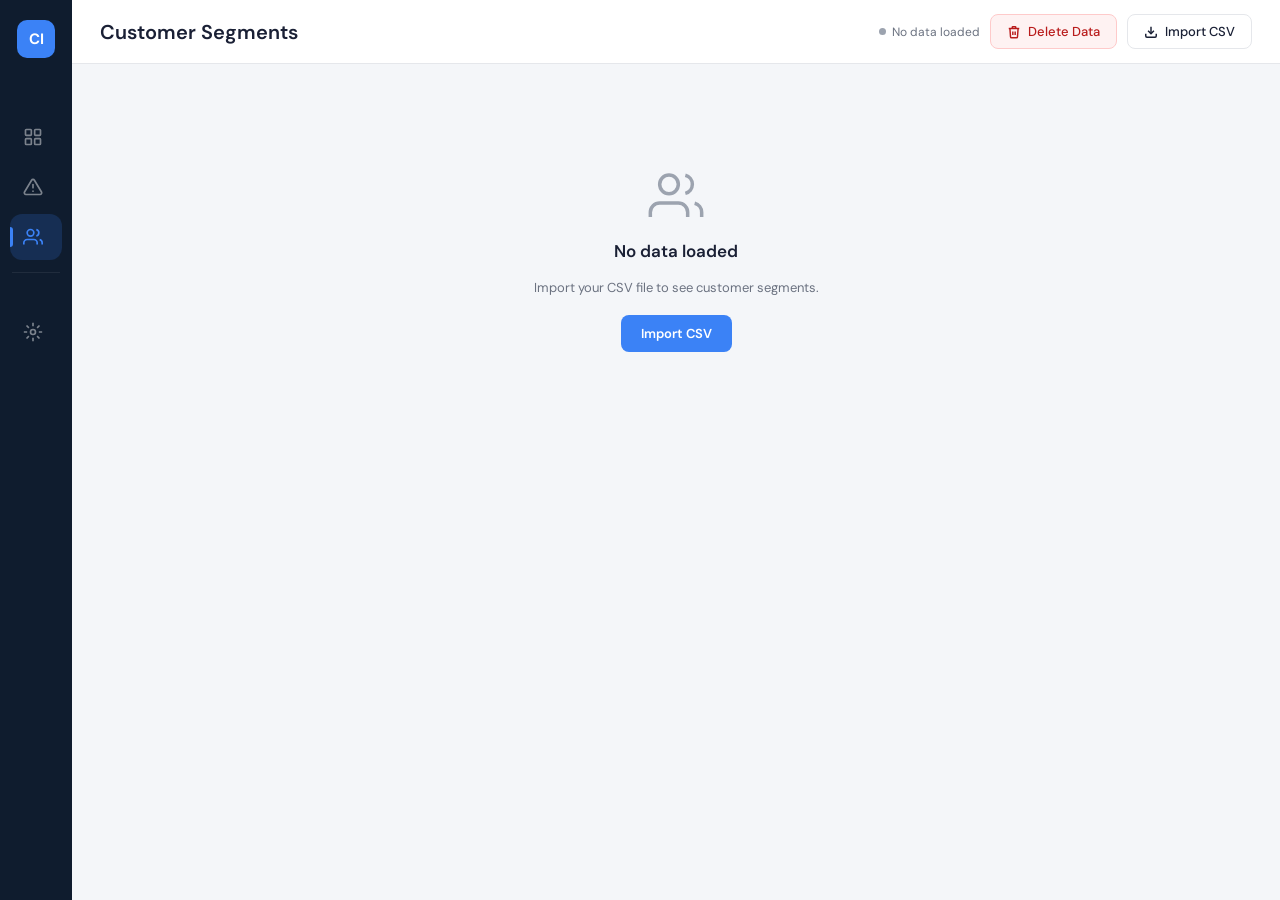
<file: webapp/segments.html>
<!DOCTYPE html>
<html lang="en">
<head>
<meta charset="UTF-8">
<meta name="viewport" content="width=device-width, initial-scale=1.0">
<title>Customer Segments</title>
<link href="https://fonts.googleapis.com/css2?family=DM+Sans:wght@300;400;500;600;700&display=swap" rel="stylesheet">
<link rel="stylesheet" href="common.css">
<link rel="stylesheet" href="segments.css">
</head>
<body>

<div class="loading-overlay hidden" id="loading-overlay">
  <div class="loading-spinner-big"></div>
  <div class="loading-text" id="loading-text">Processing…</div>
</div>

<div class="toast" id="toast"></div>

<nav class="sidebar">
  <div class="sidebar-logo-wrap">
    <div class="sidebar-logo">CI</div>
    <span class="sidebar-app-name">ChurnIQ</span>
  </div>
  <div class="sidebar-section-label">Main</div>
  <a class="nav-item" href="index.html">
    <div class="nav-active-bar"></div>
    <svg viewBox="0 0 24 24" fill="none" stroke="currentColor" stroke-width="2"><rect x="3" y="3" width="7" height="7" rx="1"/><rect x="14" y="3" width="7" height="7" rx="1"/><rect x="3" y="14" width="7" height="7" rx="1"/><rect x="14" y="14" width="7" height="7" rx="1"/></svg>
    <span class="nav-label">Dashboard</span>
  </a>
  <a class="nav-item" href="atrisk.html">
    <div class="nav-active-bar"></div>
    <svg viewBox="0 0 24 24" fill="none" stroke="currentColor" stroke-width="2" stroke-linecap="round" stroke-linejoin="round"><path d="M10.29 3.86L1.82 18a2 2 0 001.71 3h16.94a2 2 0 001.71-3L13.71 3.86a2 2 0 00-3.42 0z"/><line x1="12" y1="9" x2="12" y2="13"/><line x1="12" y1="17" x2="12.01" y2="17"/></svg>
    <span class="nav-label">At-Risk Customers</span>
  </a>
  <a class="nav-item active" href="segments.html">
    <div class="nav-active-bar"></div>
    <svg viewBox="0 0 24 24" fill="none" stroke="currentColor" stroke-width="2"><path d="M17 21v-2a4 4 0 00-4-4H5a4 4 0 00-4 4v2"/><circle cx="9" cy="7" r="4"/><path d="M23 21v-2a4 4 0 00-3-3.87"/><path d="M16 3.13a4 4 0 010 7.75"/></svg>
    <span class="nav-label">Customer Segments</span>
  </a>
  <div class="sidebar-divider"></div>
  <div class="sidebar-section-label">Tools</div>
  <a class="nav-item" href="predict.html">
    <div class="nav-active-bar"></div>
    <svg viewBox="0 0 24 24" fill="none" stroke="currentColor" stroke-width="2"><circle cx="12" cy="12" r="3"/><path d="M12 1v4M12 19v4M4.22 4.22l2.83 2.83M16.95 16.95l2.83 2.83M1 12h4M19 12h4M4.22 19.78l2.83-2.83M16.95 7.05l2.83-2.83"/></svg>
    <span class="nav-label">Predict Customer</span>
  </a>
</nav>

<div class="main">
  <div class="topbar">
    <h1>Customer Segments</h1>
    <div class="topbar-right">
      <div class="data-status">
        <div class="data-status-dot none" id="status-dot"></div>
        <span id="status-text">No data loaded</span>
      </div>
      <button class="btn-delete-data" onclick="openDeleteModal()">
        <svg width="14" height="14" viewBox="0 0 24 24" fill="none" stroke="currentColor" stroke-width="2.5"><polyline points="3 6 5 6 21 6"/><path d="M19 6l-1 14a2 2 0 01-2 2H8a2 2 0 01-2-2L5 6"/><path d="M10 11v6M14 11v6"/><path d="M9 6V4a1 1 0 011-1h4a1 1 0 011 1v2"/></svg>
        Delete Data
      </button>
      <button class="btn-import" onclick="openModal()">
        <svg width="14" height="14" viewBox="0 0 24 24" fill="none" stroke="currentColor" stroke-width="2.5"><path d="M21 15v4a2 2 0 01-2 2H5a2 2 0 01-2-2v-4"/><polyline points="7 10 12 15 17 10"/><line x1="12" y1="15" x2="12" y2="3"/></svg>
        Import CSV
      </button>
    </div>
  </div>

  <div class="content">

    <!-- if no cust segments -->
    <div id="segments-empty" class="empty-state" style="display:none">
      <svg width="56" height="56" viewBox="0 0 24 24" fill="none" stroke="currentColor" stroke-width="1.5"><path d="M17 21v-2a4 4 0 00-4-4H5a4 4 0 00-4 4v2"/><circle cx="9" cy="7" r="4"/><path d="M23 21v-2a4 4 0 00-3-3.87"/><path d="M16 3.13a4 4 0 010 7.75"/></svg>
      <h3>No data loaded</h3>
      <p>Import your CSV file to see customer segments.</p>
      <button class="btn-primary" onclick="openModal()">Import CSV</button>
    </div>

    <!-- grid segments -->
    <div class="segments-grid" id="segments-grid" style="display:none"></div>

  </div>
</div>

<!-- import modal -->
<div class="modal-overlay" id="modal-overlay" onclick="closeModalIfOutside(event)">
  <div class="modal">
    <div class="modal-header">
      <h3>Import Customer Data</h3>
      <button class="modal-close" onclick="closeModal()">✕</button>
    </div>
    <div class="modal-body">
      <div class="drop-zone" id="drop-zone"
           onclick="document.getElementById('file-input').click()"
           ondragover="handleDragOver(event)"
           ondragleave="handleDragLeave()"
           ondrop="handleDrop(event)">
        <div class="drop-icon">
          <svg width="48" height="48" viewBox="0 0 24 24" fill="none" stroke="currentColor" stroke-width="1.5"><path d="M21 15v4a2 2 0 01-2 2H5a2 2 0 01-2-2v-4"/><polyline points="7 10 12 15 17 10"/><line x1="12" y1="15" x2="12" y2="3"/></svg>
        </div>
        <div class="drop-text">Click or drag & drop your CSV here</div>
        <div style="font-size:11px;color:var(--text-light);margin-top:8px">Supports .csv format</div>
      </div>
      <input type="file" id="file-input" accept=".csv" style="display:none" onchange="handleFileSelect(event)">
    </div>
  </div>
</div>

<script src="common.js"></script>
<script src="segments.js"></script>

<!-- delete modal -->
<div class="delete-modal-overlay" id="delete-modal-overlay" onclick="closeDeleteModalIfOutside(event)">
  <div class="delete-modal">
    <div class="delete-modal-header">
      <h3>Delete All Data</h3>
      <button class="modal-close" onclick="closeDeleteModal()">✕</button>
    </div>
    <div class="delete-modal-body">
      <div class="delete-modal-icon">
        <svg width="26" height="26" viewBox="0 0 24 24" fill="none" stroke="currentColor" stroke-width="2"><polyline points="3 6 5 6 21 6"/><path d="M19 6l-1 14a2 2 0 01-2 2H8a2 2 0 01-2-2L5 6"/><path d="M10 11v6M14 11v6"/><path d="M9 6V4a1 1 0 011-1h4a1 1 0 011 1v2"/></svg>
      </div>
      <p><strong>Are you sure you want to delete all data?</strong></p>
      <p>This will permanently remove all customer records from database and clear the local cache.</p>
      <div class="delete-modal-warning">
        <svg width="14" height="14" viewBox="0 0 24 24" fill="none" stroke="#d97706" stroke-width="2.5" style="flex-shrink:0;margin-top:1px"><path d="M10.29 3.86L1.82 18a2 2 0 001.71 3h16.94a2 2 0 001.71-3L13.71 3.86a2 2 0 00-3.42 0z"/><line x1="12" y1="9" x2="12" y2="13"/><line x1="12" y1="17" x2="12.01" y2="17"/></svg>
        <span>This action cannot be undone. You can re-import a CSV at any time to add new data.</span>
      </div>
    </div>
    <div class="delete-modal-footer">
      <button class="btn-modal-cancel-del" onclick="closeDeleteModal()">Cancel</button>
      <button class="btn-modal-confirm-del" onclick="confirmDeleteAllData()">
        <svg width="13" height="13" viewBox="0 0 24 24" fill="none" stroke="currentColor" stroke-width="2.5"><polyline points="3 6 5 6 21 6"/><path d="M19 6l-1 14a2 2 0 01-2 2H8a2 2 0 01-2-2L5 6"/></svg>
        Yes, Delete All
      </button>
    </div>
  </div>
</div>
</body>
</html>
</file>
<file: app v2/shared.css>
/* ─── RESET & TOKENS ─────────────────────────────────────────── */
*, *::before, *::after { box-sizing: border-box; margin: 0; padding: 0; }

:root {
  --navy:        #0f1c2e;
  --navy-light:  #1a2d44;
  --navy-mid:    #1e3555;
  --accent-orange: #f59e0b;
  --accent-blue:   #3b82f6;
  --accent-red:    #ef4444;
  --accent-green:  #10b981;
  --bg:      #f4f6f9;
  --surface: #ffffff;
  --text:        #1a2035;
  --text-muted:  #6b7280;
  --text-light:  #9ca3af;
  --border:  #e5e7eb;
  --radius:    12px;
  --radius-sm:  8px;
  --sidebar-w:        72px;
  --sidebar-expanded: 220px;
}

body {
  font-family: 'DM Sans', sans-serif;
  background: var(--bg);
  color: var(--text);
  display: flex;
  height: 100vh;
  overflow: hidden;
}

/* ─── SIDEBAR ─────────────────────────────────────────────────── */
.sidebar {
  width: var(--sidebar-w);
  background: var(--navy);
  display: flex;
  flex-direction: column;
  align-items: flex-start;
  padding: 20px 0;
  gap: 4px;
  flex-shrink: 0;
  z-index: 100;
  overflow: hidden;
  transition: width 0.28s cubic-bezier(0.4, 0, 0.2, 1);
}
.sidebar:hover { width: var(--sidebar-expanded); }

.sidebar-logo-wrap {
  width: 100%;
  padding: 0 17px;
  margin-bottom: 28px;
  display: flex;
  align-items: center;
  gap: 12px;
  overflow: hidden;
}
.sidebar-logo {
  width: 38px; height: 38px; min-width: 38px;
  background: var(--accent-blue);
  border-radius: 10px;
  display: flex; align-items: center; justify-content: center;
  font-weight: 700; font-size: 15px; color: white; letter-spacing: -0.5px;
}
.sidebar-app-name {
  color: white; font-size: 14px; font-weight: 600; white-space: nowrap;
  opacity: 0; transform: translateX(-6px);
  transition: opacity 0.2s 0.06s, transform 0.2s 0.06s;
  letter-spacing: 0.2px;
}
.sidebar:hover .sidebar-app-name { opacity: 1; transform: translateX(0); }

.nav-item {
  width: calc(100% - 20px);
  margin: 0 10px;
  height: 46px; min-height: 46px;
  border-radius: 12px;
  display: flex; align-items: center; gap: 12px;
  padding: 0 13px;
  cursor: pointer;
  text-decoration: none;
  transition: background 0.15s, color 0.15s;
  color: rgba(255,255,255,0.45);
  position: relative; overflow: hidden; white-space: nowrap;
}
.nav-item:hover  { background: rgba(255,255,255,0.08); color: rgba(255,255,255,0.85); }
.nav-item.active { background: rgba(59,130,246,0.18); color: #3b82f6; }
.nav-item.active:hover { background: rgba(59,130,246,0.25); }
.nav-item svg { width: 20px; height: 20px; min-width: 20px; }

.nav-label {
  font-size: 13px; font-weight: 500;
  opacity: 0; transform: translateX(-8px);
  transition: opacity 0.2s 0.04s, transform 0.2s 0.04s;
  white-space: nowrap;
}
.sidebar:hover .nav-label { opacity: 1; transform: translateX(0); }

.nav-active-bar {
  position: absolute; left: 0; top: 50%; transform: translateY(-50%);
  width: 3px; height: 20px;
  background: var(--accent-blue);
  border-radius: 0 3px 3px 0;
  opacity: 0; transition: opacity 0.15s;
}
.nav-item.active .nav-active-bar { opacity: 1; }

.sidebar-divider {
  width: calc(100% - 24px); margin: 8px 12px;
  height: 1px; background: rgba(255,255,255,0.07); flex-shrink: 0;
}
.sidebar-section-label {
  padding: 0 17px;
  font-size: 9px; font-weight: 600; letter-spacing: 1.2px; text-transform: uppercase;
  color: rgba(255,255,255,0.25); white-space: nowrap;
  opacity: 0; height: 20px; display: flex; align-items: center;
  transition: opacity 0.18s 0.05s; overflow: hidden; width: 100%;
}
.sidebar:hover .sidebar-section-label { opacity: 1; }

/* ─── MAIN LAYOUT ─────────────────────────────────────────────── */
.main { flex: 1; display: flex; flex-direction: column; overflow: hidden; }

.topbar {
  background: var(--surface);
  border-bottom: 1px solid var(--border);
  padding: 0 28px; height: 64px;
  display: flex; align-items: center; justify-content: space-between;
  flex-shrink: 0;
}
.topbar h1 { font-size: 20px; font-weight: 600; color: var(--text); }
.topbar-right { display: flex; align-items: center; gap: 10px; }

.data-status { font-size: 12px; color: var(--text-muted); display: flex; align-items: center; gap: 6px; }
.data-status-dot { width: 7px; height: 7px; border-radius: 50%; background: var(--accent-green); }
.data-status-dot.none { background: var(--text-light); }

.content { flex: 1; overflow-y: auto; padding: 24px 28px; }
.content::-webkit-scrollbar { width: 5px; }
.content::-webkit-scrollbar-track { background: transparent; }
.content::-webkit-scrollbar-thumb { background: var(--border); border-radius: 3px; }

/* ─── BUTTONS ─────────────────────────────────────────────────── */
.btn-import {
  display: flex; align-items: center; gap: 7px;
  border: 1.5px solid var(--border); background: white; color: var(--text);
  padding: 8px 16px; border-radius: var(--radius-sm);
  font-size: 13px; font-weight: 500; cursor: pointer;
  transition: border-color 0.15s, box-shadow 0.15s;
  font-family: 'DM Sans', sans-serif;
}
.btn-import:hover { border-color: var(--accent-blue); box-shadow: 0 0 0 3px rgba(59,130,246,0.1); }

.btn-primary {
  display: inline-flex; align-items: center; gap: 7px;
  background: var(--accent-blue); color: white;
  padding: 10px 20px; border-radius: var(--radius-sm);
  font-size: 13px; font-weight: 600; cursor: pointer; border: none;
  font-family: 'DM Sans', sans-serif; transition: background 0.15s;
}
.btn-primary:hover { background: #2563eb; }

/* ─── EMPTY STATE ─────────────────────────────────────────────── */
.empty-state {
  display: flex; flex-direction: column; align-items: center; justify-content: center;
  padding: 80px 20px; gap: 16px; text-align: center;
}
.empty-state svg  { color: var(--text-light); }
.empty-state h3   { font-size: 17px; font-weight: 600; color: var(--text); }
.empty-state p    { font-size: 13px; color: var(--text-muted); max-width: 340px; line-height: 1.6; }

/* ─── IMPORT MODAL ────────────────────────────────────────────── */
.modal-overlay {
  display: none; position: fixed; inset: 0;
  background: rgba(0,0,0,0.4); z-index: 500;
  align-items: center; justify-content: center;
}
.modal-overlay.open { display: flex; }
.modal { background: white; border-radius: var(--radius); width: 520px; overflow: hidden; box-shadow: 0 20px 60px rgba(0,0,0,0.2); }
.modal-header { background: var(--navy); padding: 16px 20px; display: flex; justify-content: space-between; align-items: center; }
.modal-header h3 { color: white; font-size: 15px; font-weight: 600; }
.modal-close {
  background: var(--accent-red); color: white; border: none;
  width: 30px; height: 30px; border-radius: 6px; font-size: 16px; cursor: pointer;
  display: flex; align-items: center; justify-content: center;
  font-family: 'DM Sans', sans-serif;
}
.modal-body { padding: 30px; }
.drop-zone {
  border: 2px dashed var(--border); border-radius: var(--radius);
  padding: 50px 20px; text-align: center; cursor: pointer;
  transition: border-color 0.15s, background 0.15s;
}
.drop-zone:hover, .drop-zone.dragover { border-color: var(--accent-blue); background: #f0f7ff; }
.drop-icon { font-size: 40px; margin-bottom: 10px; color: var(--text-light); }
.drop-text { font-size: 13px; color: var(--text-muted); font-weight: 500; }

/* ─── LOADING OVERLAY ─────────────────────────────────────────── */
.loading-overlay {
  position: fixed; inset: 0; background: rgba(255,255,255,0.85);
  display: flex; flex-direction: column; align-items: center; justify-content: center;
  z-index: 999; gap: 14px;
}
.loading-overlay.hidden { display: none; }
.loading-spinner-big {
  width: 44px; height: 44px;
  border: 3px solid var(--border); border-top-color: var(--accent-blue);
  border-radius: 50%; animation: spin 0.8s linear infinite;
}
.loading-text { font-size: 14px; font-weight: 500; color: var(--text-muted); }

/* ─── TOAST ───────────────────────────────────────────────────── */
.toast {
  position: fixed; bottom: 24px; right: 24px;
  background: var(--navy); color: white;
  padding: 12px 18px; border-radius: var(--radius-sm);
  font-size: 13px; font-weight: 500; z-index: 9999;
  transform: translateY(80px); opacity: 0;
  transition: all 0.3s cubic-bezier(0.4,0,0.2,1);
  display: flex; align-items: center; gap: 8px;
}
.toast.show     { transform: translateY(0); opacity: 1; }
.toast.success  { background: #065f46; }
.toast.error    { background: #7f1d1d; }

/* ─── INFO ICON ───────────────────────────────────────────────── */
.info-icon {
  width: 14px; height: 14px; border-radius: 50%;
  background: var(--border); color: var(--text-muted);
  font-size: 9px; display: inline-flex; align-items: center; justify-content: center;
  cursor: help; flex-shrink: 0;
}

/* ─── SPINNER ─────────────────────────────────────────────────── */
.spinner {
  width: 18px; height: 18px;
  border: 2px solid rgba(255,255,255,0.3); border-top-color: white;
  border-radius: 50%; animation: spin 0.7s linear infinite; display: none;
}
@keyframes spin { to { transform: rotate(360deg); } }
</file>
<file: app v2/at-risk.css>
/* ─── TABLE CARD ──────────────────────────────────────────────── */
.table-card {
  background: var(--surface);
  border-radius: var(--radius);
  box-shadow: 0 1px 3px rgba(0,0,0,0.06);
  overflow: hidden;
}
.table-scroll { overflow-x: auto; }

/* ─── TABLE CONTROLS ──────────────────────────────────────────── */
.table-controls {
  display: flex; align-items: center; gap: 10px;
  padding: 12px 16px;
  border-bottom: 1px solid var(--border);
  background: white; flex-wrap: wrap;
}
.search-input {
  padding: 7px 12px;
  border: 1.5px solid var(--border); border-radius: var(--radius-sm);
  font-size: 12px; font-family: 'DM Sans', sans-serif; color: var(--text); width: 200px;
}
.search-input:focus { outline: none; border-color: var(--accent-blue); }
.filter-select {
  padding: 7px 10px;
  border: 1.5px solid var(--border); border-radius: var(--radius-sm);
  font-size: 12px; font-family: 'DM Sans', sans-serif; color: var(--text); cursor: pointer;
}
.filter-select:focus { outline: none; border-color: var(--accent-blue); }
.table-info { margin-left: auto; font-size: 12px; color: var(--text-muted); }

/* ─── TABLE ───────────────────────────────────────────────────── */
table { width: 100%; border-collapse: collapse; font-size: 13px; }
thead th {
  background: #f8f9fb; padding: 12px 16px;
  text-align: left; font-weight: 600; font-size: 12px;
  color: var(--text-muted); text-transform: uppercase; letter-spacing: 0.4px;
  border-bottom: 1px solid var(--border); white-space: nowrap;
}
tbody tr { border-bottom: 1px solid var(--border); transition: background 0.1s; }
tbody tr:hover { background: #fafbfc; }
tbody td { padding: 14px 16px; }

/* ─── RISK PILL ───────────────────────────────────────────────── */
.risk-pill { display: inline-flex; align-items: center; gap: 8px; padding: 4px 10px 4px 4px; border-radius: 20px; font-size: 11px; font-weight: 600; }
.risk-pill.high   { background: #fef2f2; color: #b91c1c; }
.risk-pill.medium { background: #fffbeb; color: #92400e; }
.risk-pill.low    { background: #f0fdf4; color: #166534; }
.pill-dot { width: 6px; height: 6px; border-radius: 50%; }
.high   .pill-dot { background: #ef4444; }
.medium .pill-dot { background: #f59e0b; }
.low    .pill-dot { background: #10b981; }

/* ─── MINI BAR ────────────────────────────────────────────────── */
.mini-bar-wrap {
  width: 80px; height: 8px;
  background: #e5e7eb; border-radius: 4px;
  display: inline-block; margin-right: 8px;
  vertical-align: middle; overflow: hidden;
}
.mini-bar { height: 100%; border-radius: 4px; min-width: 4px; display: block; }

/* ─── PAGINATION ──────────────────────────────────────────────── */
.pagination {
  display: flex; align-items: center; gap: 6px;
  padding: 12px 16px; border-top: 1px solid var(--border); background: white;
}
.page-btn {
  padding: 5px 12px; border: 1.5px solid var(--border); border-radius: 6px;
  font-size: 12px; cursor: pointer; background: white; font-family: 'DM Sans', sans-serif;
  transition: all 0.15s;
}
.page-btn:hover { border-color: var(--accent-blue); color: var(--accent-blue); }
.page-btn.active { background: var(--accent-blue); color: white; border-color: var(--accent-blue); }
.page-btn:disabled { opacity: 0.4; cursor: not-allowed; }

/* ─── ACTION BUTTON ───────────────────────────────────────────── */
.btn-action {
  background: var(--navy); color: white; border: none;
  padding: 7px 16px; border-radius: 8px;
  font-size: 12px; font-weight: 600; font-family: 'DM Sans', sans-serif;
  cursor: pointer; transition: background 0.15s, transform 0.1s; white-space: nowrap;
}
.btn-action:hover        { background: var(--navy-mid); transform: translateY(-1px); }
.btn-action:active       { transform: translateY(0); }
.btn-action.actioned     { background: #065f46; }
.btn-action.actioned:hover { background: #047857; }

/* ─── ACTION MODAL ────────────────────────────────────────────── */
.action-modal-overlay {
  display: none; position: fixed; inset: 0;
  background: rgba(0,0,0,0.45); z-index: 600;
  align-items: center; justify-content: center;
}
.action-modal-overlay.open { display: flex; }
.action-modal {
  background: white; border-radius: var(--radius);
  width: 520px; max-width: 95vw; overflow: hidden;
  box-shadow: 0 24px 64px rgba(0,0,0,0.22);
  animation: modalIn 0.22s cubic-bezier(0.4,0,0.2,1);
}
@keyframes modalIn {
  from { opacity: 0; transform: translateY(12px) scale(0.98); }
  to   { opacity: 1; transform: translateY(0)   scale(1); }
}
.action-modal-header {
  padding: 18px 22px;
  display: flex; align-items: center; gap: 12px;
  border-bottom: 1px solid var(--border);
}
.action-modal-badge { padding: 4px 12px; border-radius: 20px; font-size: 12px; font-weight: 700; }
.action-modal-body  { padding: 20px 22px; }

.action-detail-grid { display: grid; grid-template-columns: 1fr 1fr; gap: 10px; margin-bottom: 18px; }
.action-detail-item { background: #f8f9fb; border-radius: 8px; padding: 10px 14px; }
.action-detail-label { font-size: 10px; color: var(--text-muted); font-weight: 600; text-transform: uppercase; letter-spacing: 0.5px; }
.action-detail-val   { font-size: 14px; font-weight: 600; margin-top: 3px; color: var(--text); }

.action-rec-title { font-size: 13px; font-weight: 600; margin-bottom: 8px; }
.action-rec-list  { display: flex; flex-direction: column; gap: 7px; }
.action-rec-item  {
  display: flex; align-items: flex-start; gap: 10px;
  padding: 10px 12px; border-radius: 8px; border: 1.5px solid var(--border);
  font-size: 12px; color: var(--text); cursor: pointer;
  transition: border-color 0.15s, background 0.15s;
}
.action-rec-item:hover { border-color: var(--accent-blue); background: #f0f7ff; }
.action-rec-item input[type=checkbox] { margin-top: 1px; accent-color: var(--accent-blue); flex-shrink: 0; cursor: pointer; }

.action-modal-footer {
  padding: 14px 22px; border-top: 1px solid var(--border);
  display: flex; gap: 10px; justify-content: flex-end; background: #f8f9fb;
}
.btn-modal-cancel {
  padding: 9px 18px; border: 1.5px solid var(--border); background: white;
  border-radius: var(--radius-sm); font-size: 13px; font-weight: 500;
  cursor: pointer; font-family: 'DM Sans', sans-serif; transition: border-color 0.15s;
}
.btn-modal-cancel:hover { border-color: var(--text-muted); }
.btn-modal-confirm {
  padding: 9px 20px; background: var(--navy); color: white; border: none;
  border-radius: var(--radius-sm); font-size: 13px; font-weight: 600;
  cursor: pointer; font-family: 'DM Sans', sans-serif; transition: background 0.15s;
}
.btn-modal-confirm:hover { background: var(--navy-mid); }
</file>
<file: app v2/common.css>
/* ─── RESET & TOKENS ─────────────────────────────────────────── */
*, *::before, *::after { box-sizing: border-box; margin: 0; padding: 0; }

:root {
  --navy:        #0f1c2e;
  --navy-light:  #1a2d44;
  --navy-mid:    #1e3555;
  --accent-orange: #f59e0b;
  --accent-blue:   #3b82f6;
  --accent-red:    #ef4444;
  --accent-green:  #10b981;
  --bg:      #f4f6f9;
  --surface: #ffffff;
  --text:        #1a2035;
  --text-muted:  #6b7280;
  --text-light:  #9ca3af;
  --border:  #e5e7eb;
  --radius:    12px;
  --radius-sm:  8px;
  --sidebar-w:        72px;
  --sidebar-expanded: 220px;
}

body {
  font-family: 'DM Sans', sans-serif;
  background: var(--bg);
  color: var(--text);
  display: flex;
  height: 100vh;
  overflow: hidden;
}

/* ─── SIDEBAR ─────────────────────────────────────────────────── */
.sidebar {
  width: var(--sidebar-w);
  background: var(--navy);
  display: flex;
  flex-direction: column;
  align-items: flex-start;
  padding: 20px 0;
  gap: 4px;
  flex-shrink: 0;
  z-index: 100;
  overflow: hidden;
  transition: width 0.28s cubic-bezier(0.4, 0, 0.2, 1);
}
.sidebar:hover { width: var(--sidebar-expanded); }

.sidebar-logo-wrap {
  width: 100%;
  padding: 0 17px;
  margin-bottom: 28px;
  display: flex;
  align-items: center;
  gap: 12px;
  overflow: hidden;
}
.sidebar-logo {
  width: 38px; height: 38px; min-width: 38px;
  background: var(--accent-blue);
  border-radius: 10px;
  display: flex; align-items: center; justify-content: center;
  font-weight: 700; font-size: 15px; color: white; letter-spacing: -0.5px;
}
.sidebar-app-name {
  color: white; font-size: 14px; font-weight: 600; white-space: nowrap;
  opacity: 0; transform: translateX(-6px);
  transition: opacity 0.2s 0.06s, transform 0.2s 0.06s;
  letter-spacing: 0.2px;
}
.sidebar:hover .sidebar-app-name { opacity: 1; transform: translateX(0); }

.nav-item {
  width: calc(100% - 20px);
  margin: 0 10px;
  height: 46px; min-height: 46px;
  border-radius: 12px;
  display: flex; align-items: center; gap: 12px;
  padding: 0 13px;
  cursor: pointer;
  text-decoration: none;
  transition: background 0.15s, color 0.15s;
  color: rgba(255,255,255,0.45);
  position: relative; overflow: hidden; white-space: nowrap;
}
.nav-item:hover  { background: rgba(255,255,255,0.08); color: rgba(255,255,255,0.85); }
.nav-item.active { background: rgba(59,130,246,0.18); color: #3b82f6; }
.nav-item.active:hover { background: rgba(59,130,246,0.25); }
.nav-item svg { width: 20px; height: 20px; min-width: 20px; }

.nav-label {
  font-size: 13px; font-weight: 500;
  opacity: 0; transform: translateX(-8px);
  transition: opacity 0.2s 0.04s, transform 0.2s 0.04s;
  white-space: nowrap;
}
.sidebar:hover .nav-label { opacity: 1; transform: translateX(0); }

.nav-active-bar {
  position: absolute; left: 0; top: 50%; transform: translateY(-50%);
  width: 3px; height: 20px;
  background: var(--accent-blue);
  border-radius: 0 3px 3px 0;
  opacity: 0; transition: opacity 0.15s;
}
.nav-item.active .nav-active-bar { opacity: 1; }

.sidebar-divider {
  width: calc(100% - 24px); margin: 8px 12px;
  height: 1px; background: rgba(255,255,255,0.07); flex-shrink: 0;
}
.sidebar-section-label {
  padding: 0 17px;
  font-size: 9px; font-weight: 600; letter-spacing: 1.2px; text-transform: uppercase;
  color: rgba(255,255,255,0.25); white-space: nowrap;
  opacity: 0; height: 20px; display: flex; align-items: center;
  transition: opacity 0.18s 0.05s; overflow: hidden; width: 100%;
}
.sidebar:hover .sidebar-section-label { opacity: 1; }

/* ─── MAIN LAYOUT ─────────────────────────────────────────────── */
.main { flex: 1; display: flex; flex-direction: column; overflow: hidden; }

.topbar {
  background: var(--surface);
  border-bottom: 1px solid var(--border);
  padding: 0 28px; height: 64px;
  display: flex; align-items: center; justify-content: space-between;
  flex-shrink: 0;
}
.topbar h1 { font-size: 20px; font-weight: 600; color: var(--text); }
.topbar-right { display: flex; align-items: center; gap: 10px; }

.data-status { font-size: 12px; color: var(--text-muted); display: flex; align-items: center; gap: 6px; }
.data-status-dot { width: 7px; height: 7px; border-radius: 50%; background: var(--accent-green); }
.data-status-dot.none { background: var(--text-light); }

.content { flex: 1; overflow-y: auto; padding: 24px 28px; }
.content::-webkit-scrollbar { width: 5px; }
.content::-webkit-scrollbar-track { background: transparent; }
.content::-webkit-scrollbar-thumb { background: var(--border); border-radius: 3px; }

/* ─── BUTTONS ─────────────────────────────────────────────────── */
.btn-import {
  display: flex; align-items: center; gap: 7px;
  border: 1.5px solid var(--border); background: white; color: var(--text);
  padding: 8px 16px; border-radius: var(--radius-sm);
  font-size: 13px; font-weight: 500; cursor: pointer;
  transition: border-color 0.15s, box-shadow 0.15s;
  font-family: 'DM Sans', sans-serif;
}
.btn-import:hover { border-color: var(--accent-blue); box-shadow: 0 0 0 3px rgba(59,130,246,0.1); }

.btn-primary {
  display: inline-flex; align-items: center; gap: 7px;
  background: var(--accent-blue); color: white;
  padding: 10px 20px; border-radius: var(--radius-sm);
  font-size: 13px; font-weight: 600; cursor: pointer; border: none;
  font-family: 'DM Sans', sans-serif; transition: background 0.15s;
}
.btn-primary:hover { background: #2563eb; }

/* ─── EMPTY STATE ─────────────────────────────────────────────── */
.empty-state {
  display: flex; flex-direction: column; align-items: center; justify-content: center;
  padding: 80px 20px; gap: 16px; text-align: center;
}
.empty-state svg  { color: var(--text-light); }
.empty-state h3   { font-size: 17px; font-weight: 600; color: var(--text); }
.empty-state p    { font-size: 13px; color: var(--text-muted); max-width: 340px; line-height: 1.6; }

/* ─── IMPORT MODAL ────────────────────────────────────────────── */
.modal-overlay {
  display: none; position: fixed; inset: 0;
  background: rgba(0,0,0,0.4); z-index: 500;
  align-items: center; justify-content: center;
}
.modal-overlay.open { display: flex; }
.modal { background: white; border-radius: var(--radius); width: 520px; overflow: hidden; box-shadow: 0 20px 60px rgba(0,0,0,0.2); }
.modal-header { background: var(--navy); padding: 16px 20px; display: flex; justify-content: space-between; align-items: center; }
.modal-header h3 { color: white; font-size: 15px; font-weight: 600; }
.modal-close {
  background: var(--accent-red); color: white; border: none;
  width: 30px; height: 30px; border-radius: 6px; font-size: 16px; cursor: pointer;
  display: flex; align-items: center; justify-content: center;
  font-family: 'DM Sans', sans-serif;
}
.modal-body { padding: 30px; }
.drop-zone {
  border: 2px dashed var(--border); border-radius: var(--radius);
  padding: 50px 20px; text-align: center; cursor: pointer;
  transition: border-color 0.15s, background 0.15s;
}
.drop-zone:hover, .drop-zone.dragover { border-color: var(--accent-blue); background: #f0f7ff; }
.drop-icon { font-size: 40px; margin-bottom: 10px; color: var(--text-light); }
.drop-text { font-size: 13px; color: var(--text-muted); font-weight: 500; }

/* ─── LOADING OVERLAY ─────────────────────────────────────────── */
.loading-overlay {
  position: fixed; inset: 0; background: rgba(255,255,255,0.85);
  display: flex; flex-direction: column; align-items: center; justify-content: center;
  z-index: 999; gap: 14px;
}
.loading-overlay.hidden { display: none; }
.loading-spinner-big {
  width: 44px; height: 44px;
  border: 3px solid var(--border); border-top-color: var(--accent-blue);
  border-radius: 50%; animation: spin 0.8s linear infinite;
}
.loading-text { font-size: 14px; font-weight: 500; color: var(--text-muted); }

/* ─── TOAST ───────────────────────────────────────────────────── */
.toast {
  position: fixed; bottom: 24px; right: 24px;
  background: var(--navy); color: white;
  padding: 12px 18px; border-radius: var(--radius-sm);
  font-size: 13px; font-weight: 500; z-index: 9999;
  transform: translateY(80px); opacity: 0;
  transition: all 0.3s cubic-bezier(0.4,0,0.2,1);
  display: flex; align-items: center; gap: 8px;
}
.toast.show     { transform: translateY(0); opacity: 1; }
.toast.success  { background: #065f46; }
.toast.error    { background: #7f1d1d; }

/* ─── INFO ICON ───────────────────────────────────────────────── */
.info-icon {
  width: 14px; height: 14px; border-radius: 50%;
  background: var(--border); color: var(--text-muted);
  font-size: 9px; display: inline-flex; align-items: center; justify-content: center;
  cursor: help; flex-shrink: 0;
}

/* ─── SPINNER ─────────────────────────────────────────────────── */
.spinner {
  width: 18px; height: 18px;
  border: 2px solid rgba(255,255,255,0.3); border-top-color: white;
  border-radius: 50%; animation: spin 0.7s linear infinite; display: none;
}
@keyframes spin { to { transform: rotate(360deg); } }
</file>
<file: app v2/atrisk.css>
/* ─── TABLE CARD ──────────────────────────────────────────────── */
.table-card {
  background: var(--surface);
  border-radius: var(--radius);
  box-shadow: 0 1px 3px rgba(0,0,0,0.06);
  overflow: hidden;
}
.table-scroll { overflow-x: auto; }

/* ─── TABLE CONTROLS ──────────────────────────────────────────── */
.table-controls {
  display: flex; align-items: center; gap: 10px;
  padding: 12px 16px;
  border-bottom: 1px solid var(--border);
  background: white; flex-wrap: wrap;
}
.search-input {
  padding: 7px 12px;
  border: 1.5px solid var(--border); border-radius: var(--radius-sm);
  font-size: 12px; font-family: 'DM Sans', sans-serif; color: var(--text); width: 200px;
}
.search-input:focus { outline: none; border-color: var(--accent-blue); }
.filter-select {
  padding: 7px 10px;
  border: 1.5px solid var(--border); border-radius: var(--radius-sm);
  font-size: 12px; font-family: 'DM Sans', sans-serif; color: var(--text); cursor: pointer;
}
.filter-select:focus { outline: none; border-color: var(--accent-blue); }
.table-info { margin-left: auto; font-size: 12px; color: var(--text-muted); }

/* ─── TABLE ───────────────────────────────────────────────────── */
table { width: 100%; border-collapse: collapse; font-size: 13px; }
thead th {
  background: #f8f9fb; padding: 12px 16px;
  text-align: left; font-weight: 600; font-size: 12px;
  color: var(--text-muted); text-transform: uppercase; letter-spacing: 0.4px;
  border-bottom: 1px solid var(--border); white-space: nowrap;
}
tbody tr { border-bottom: 1px solid var(--border); transition: background 0.1s; }
tbody tr:hover { background: #fafbfc; }
tbody td { padding: 14px 16px; }

/* ─── RISK PILL ───────────────────────────────────────────────── */
.risk-pill { display: inline-flex; align-items: center; gap: 8px; padding: 4px 10px 4px 4px; border-radius: 20px; font-size: 11px; font-weight: 600; }
.risk-pill.high   { background: #fef2f2; color: #b91c1c; }
.risk-pill.medium { background: #fffbeb; color: #92400e; }
.risk-pill.low    { background: #f0fdf4; color: #166534; }
.pill-dot { width: 6px; height: 6px; border-radius: 50%; }
.high   .pill-dot { background: #ef4444; }
.medium .pill-dot { background: #f59e0b; }
.low    .pill-dot { background: #10b981; }

/* ─── MINI BAR ────────────────────────────────────────────────── */
.mini-bar-wrap {
  width: 80px; height: 8px;
  background: #e5e7eb; border-radius: 4px;
  display: inline-block; margin-right: 8px;
  vertical-align: middle; overflow: hidden;
}
.mini-bar { height: 100%; border-radius: 4px; min-width: 4px; display: block; }

/* ─── PAGINATION ──────────────────────────────────────────────── */
.pagination {
  display: flex; align-items: center; gap: 6px;
  padding: 12px 16px; border-top: 1px solid var(--border); background: white;
}
.page-btn {
  padding: 5px 12px; border: 1.5px solid var(--border); border-radius: 6px;
  font-size: 12px; cursor: pointer; background: white; font-family: 'DM Sans', sans-serif;
  transition: all 0.15s;
}
.page-btn:hover { border-color: var(--accent-blue); color: var(--accent-blue); }
.page-btn.active { background: var(--accent-blue); color: white; border-color: var(--accent-blue); }
.page-btn:disabled { opacity: 0.4; cursor: not-allowed; }

/* ─── ACTION BUTTON ───────────────────────────────────────────── */
.btn-action {
  background: var(--navy); color: white; border: none;
  padding: 7px 16px; border-radius: 8px;
  font-size: 12px; font-weight: 600; font-family: 'DM Sans', sans-serif;
  cursor: pointer; transition: background 0.15s, transform 0.1s; white-space: nowrap;
}
.btn-action:hover        { background: var(--navy-mid); transform: translateY(-1px); }
.btn-action:active       { transform: translateY(0); }
.btn-action.actioned     { background: #065f46; }
.btn-action.actioned:hover { background: #047857; }

/* ─── ACTION MODAL ────────────────────────────────────────────── */
.action-modal-overlay {
  display: none; position: fixed; inset: 0;
  background: rgba(0,0,0,0.45); z-index: 600;
  align-items: center; justify-content: center;
}
.action-modal-overlay.open { display: flex; }
.action-modal {
  background: white; border-radius: var(--radius);
  width: 520px; max-width: 95vw; overflow: hidden;
  box-shadow: 0 24px 64px rgba(0,0,0,0.22);
  animation: modalIn 0.22s cubic-bezier(0.4,0,0.2,1);
}
@keyframes modalIn {
  from { opacity: 0; transform: translateY(12px) scale(0.98); }
  to   { opacity: 1; transform: translateY(0)   scale(1); }
}
.action-modal-header {
  padding: 18px 22px;
  display: flex; align-items: center; gap: 12px;
  border-bottom: 1px solid var(--border);
}
.action-modal-badge { padding: 4px 12px; border-radius: 20px; font-size: 12px; font-weight: 700; }
.action-modal-body  { padding: 20px 22px; }

.action-detail-grid { display: grid; grid-template-columns: 1fr 1fr; gap: 10px; margin-bottom: 18px; }
.action-detail-item { background: #f8f9fb; border-radius: 8px; padding: 10px 14px; }
.action-detail-label { font-size: 10px; color: var(--text-muted); font-weight: 600; text-transform: uppercase; letter-spacing: 0.5px; }
.action-detail-val   { font-size: 14px; font-weight: 600; margin-top: 3px; color: var(--text); }

.action-rec-title { font-size: 13px; font-weight: 600; margin-bottom: 8px; }
.action-rec-list  { display: flex; flex-direction: column; gap: 7px; }
.action-rec-item  {
  display: flex; align-items: flex-start; gap: 10px;
  padding: 10px 12px; border-radius: 8px; border: 1.5px solid var(--border);
  font-size: 12px; color: var(--text); cursor: pointer;
  transition: border-color 0.15s, background 0.15s;
}
.action-rec-item:hover { border-color: var(--accent-blue); background: #f0f7ff; }
.action-rec-item input[type=checkbox] { margin-top: 1px; accent-color: var(--accent-blue); flex-shrink: 0; cursor: pointer; }

.action-modal-footer {
  padding: 14px 22px; border-top: 1px solid var(--border);
  display: flex; gap: 10px; justify-content: flex-end; background: #f8f9fb;
}
.btn-modal-cancel {
  padding: 9px 18px; border: 1.5px solid var(--border); background: white;
  border-radius: var(--radius-sm); font-size: 13px; font-weight: 500;
  cursor: pointer; font-family: 'DM Sans', sans-serif; transition: border-color 0.15s;
}
.btn-modal-cancel:hover { border-color: var(--text-muted); }
.btn-modal-confirm {
  padding: 9px 20px; background: var(--navy); color: white; border: none;
  border-radius: var(--radius-sm); font-size: 13px; font-weight: 600;
  cursor: pointer; font-family: 'DM Sans', sans-serif; transition: background 0.15s;
}
.btn-modal-confirm:hover { background: var(--navy-mid); }
</file>
<file: app v2/predict.css>
/* ─── PREDICT CARD ────────────────────────────────────────────── */
.predict-card {
  background: var(--surface);
  border-radius: var(--radius);
  box-shadow: 0 1px 3px rgba(0,0,0,0.06);
  overflow: hidden;
  max-width: 900px;
}
.predict-header {
  background: #f8f9fb;
  border-bottom: 1px solid var(--border);
  padding: 18px 24px;
}
.predict-header h2 { font-size: 16px; font-weight: 600; }
.predict-header p  { font-size: 12px; color: var(--text-muted); margin-top: 2px; }
.predict-body { padding: 24px; }

/* ─── FORM ────────────────────────────────────────────────────── */
.form-grid {
  display: grid;
  grid-template-columns: 1fr 1fr;
  gap: 16px;
}
.form-group { display: flex; flex-direction: column; gap: 6px; }
.form-group.full { grid-column: 1 / -1; }
.form-label { font-size: 13px; font-weight: 500; color: var(--text); }
.form-hint  { font-size: 11px; color: var(--text-light); font-weight: 400; }

input[type=text],
input[type=number],
select {
  padding: 10px 14px;
  border: 1.5px solid var(--border); border-radius: var(--radius-sm);
  font-size: 13px; font-family: 'DM Sans', sans-serif; color: var(--text);
  background: white;
  transition: border-color 0.15s, box-shadow 0.15s; width: 100%;
}
input:focus, select:focus {
  outline: none; border-color: var(--accent-blue);
  box-shadow: 0 0 0 3px rgba(59,130,246,0.12);
}
input::placeholder { color: var(--text-light); }

/* ─── PREDICT BUTTON ──────────────────────────────────────────── */
.btn-predict {
  width: 100%; padding: 14px;
  background: var(--navy); color: white; border: none;
  border-radius: var(--radius-sm);
  font-size: 15px; font-weight: 600; font-family: 'DM Sans', sans-serif;
  cursor: pointer; display: flex; align-items: center; justify-content: center; gap: 8px;
  margin-top: 20px; transition: background 0.15s;
}
.btn-predict:hover    { background: var(--navy-mid); }
.btn-predict:disabled { opacity: 0.6; cursor: not-allowed; }

/* ─── RESULT PANEL ────────────────────────────────────────────── */
.result-panel {
  margin-top: 20px;
  border-radius: var(--radius); border: 1.5px solid var(--border);
  overflow: hidden; display: none;
}
.result-header {
  padding: 16px 20px;
  display: flex; align-items: center; gap: 12px;
  border-bottom: 1px solid var(--border);
}
.result-risk-badge { padding: 4px 14px; border-radius: 20px; font-size: 13px; font-weight: 700; }
.result-body { padding: 20px; }
.result-grid {
  display: grid; grid-template-columns: repeat(3, 1fr);
  gap: 12px; margin-bottom: 16px;
}
.result-metric { text-align: center; padding: 12px; background: #f8f9fb; border-radius: var(--radius-sm); }
.result-metric-val { font-size: 22px; font-weight: 700; }
.result-metric-lbl { font-size: 11px; color: var(--text-muted); margin-top: 2px; }
.result-narrative  { font-size: 13px; color: var(--text); line-height: 1.7; }

/* ─── ACTION LIST ─────────────────────────────────────────────── */
.result-actions    { margin-top: 16px; }
.result-actions h4 { font-size: 13px; font-weight: 600; margin-bottom: 8px; }
.action-list       { display: flex; flex-direction: column; gap: 6px; }
.action-item {
  display: flex; align-items: flex-start; gap: 8px;
  font-size: 12px; color: var(--text-muted);
  padding: 8px 12px; background: #f8f9fb; border-radius: 6px;
}
.action-bullet {
  width: 6px; height: 6px; border-radius: 50%;
  background: var(--accent-blue); flex-shrink: 0; margin-top: 4px;
}
/* Color coding for the risk badge and panel */
.risk-low { 
    color: #10b981 !important; 
} /* Green */

.risk-medium { 
    color: #f59e0b !important; 
} /* Orange/Yellow */

.risk-high { 
    color: #ef4444 !important; 
} /* Red */

/* Optional: Subtle background tint for the result header */
.bg-low { background-color: #f0fdf4; }
.bg-medium { background-color: #fffbeb; }
.bg-high { background-color: #fef2f2; }
</file>
<file: app v2/segments.css>
/* ─── SEGMENTS GRID ───────────────────────────────────────────── */
.segments-grid {
  display: grid;
  grid-template-columns: 1fr 1fr;
  gap: 16px;
}

/* ─── SEGMENT CARD ────────────────────────────────────────────── */
.segment-card {
  background: var(--surface);
  border-radius: var(--radius);
  border: 1.5px solid var(--border);
  padding: 20px;
  box-shadow: 0 1px 3px rgba(0,0,0,0.05);
  transition: box-shadow 0.15s;
}
.segment-card:hover { box-shadow: 0 4px 12px rgba(0,0,0,0.08); }

.segment-card.red    { border-top: 3px solid var(--accent-red); }
.segment-card.orange { border-top: 3px solid var(--accent-orange); }
.segment-card.blue   { border-top: 3px solid var(--accent-blue); }
.segment-card.green  { border-top: 3px solid var(--accent-green); }
.segment-card.gray   { border-top: 3px solid #9ca3af; }

/* ─── CARD INTERNALS ──────────────────────────────────────────── */
.seg-header {
  display: flex; justify-content: space-between; align-items: flex-start;
  margin-bottom: 12px;
}
.seg-dot        { width: 14px; height: 14px; border-radius: 50%; }
.seg-name       { font-size: 15px; font-weight: 600; }
.seg-count      { font-size: 11px; color: var(--text-muted); margin-top: 1px; }

.seg-metrics {
  display: grid; grid-template-columns: 1fr 1fr;
  gap: 12px; margin-bottom: 12px;
}
.seg-metric-label { font-size: 11px; color: var(--text-muted); }
.seg-metric-val   { font-size: 17px; font-weight: 700; }
.seg-metric-val.red    { color: var(--accent-red); }
.seg-metric-val.orange { color: var(--accent-orange); }
.seg-metric-val.blue   { color: var(--accent-blue); }
.seg-metric-val.green  { color: var(--accent-green); }

.seg-desc {
  font-size: 12px; color: var(--text-muted);
  line-height: 1.5; margin-bottom: 10px;
}

/* ─── SEGMENT TAGS ────────────────────────────────────────────── */
.seg-tag {
  display: inline-block;
  background: #f3f4f6; color: #374151;
  font-size: 11px; font-weight: 500;
  padding: 3px 10px; border-radius: 20px;
}
.seg-tag.urgent { background: #fef2f2; color: #b91c1c; }
</file>
<file: webapp/common.css>
/* reset & tokens */
*, *::before, *::after { box-sizing: border-box; margin: 0; padding: 0; }

:root {
  --navy:        #0f1c2e;
  --navy-light:  #1a2d44;
  --navy-mid:    #1e3555;
  --accent-orange: #f59e0b;
  --accent-blue:   #3b82f6;
  --accent-red:    #ef4444;
  --accent-green:  #10b981;
  --bg:      #f4f6f9;
  --surface: #ffffff;
  --text:        #1a2035;
  --text-muted:  #6b7280;
  --text-light:  #9ca3af;
  --border:  #e5e7eb;
  --radius:    12px;
  --radius-sm:  8px;
  --sidebar-w:        72px;
  --sidebar-expanded: 220px;
}

body {
  font-family: 'DM Sans', sans-serif;
  background: var(--bg);
  color: var(--text);
  display: flex;
  height: 100vh;
  overflow: hidden;
}

.sidebar {
  width: var(--sidebar-w);
  background: var(--navy);
  display: flex;
  flex-direction: column;
  align-items: flex-start;
  padding: 20px 0;
  gap: 4px;
  flex-shrink: 0;
  z-index: 100;
  overflow: hidden;
  transition: width 0.28s cubic-bezier(0.4, 0, 0.2, 1);
}
.sidebar:hover { width: var(--sidebar-expanded); }

.sidebar-logo-wrap {
  width: 100%;
  padding: 0 17px;
  margin-bottom: 28px;
  display: flex;
  align-items: center;
  gap: 12px;
  overflow: hidden;
}
.sidebar-logo {
  width: 38px; height: 38px; min-width: 38px;
  background: var(--accent-blue);
  border-radius: 10px;
  display: flex; align-items: center; justify-content: center;
  font-weight: 700; font-size: 15px; color: white; letter-spacing: -0.5px;
}
.sidebar-app-name {
  color: white; font-size: 14px; font-weight: 600; white-space: nowrap;
  opacity: 0; transform: translateX(-6px);
  transition: opacity 0.2s 0.06s, transform 0.2s 0.06s;
  letter-spacing: 0.2px;
}
.sidebar:hover .sidebar-app-name { opacity: 1; transform: translateX(0); }

.nav-item {
  width: calc(100% - 20px);
  margin: 0 10px;
  height: 46px; min-height: 46px;
  border-radius: 12px;
  display: flex; align-items: center; gap: 12px;
  padding: 0 13px;
  cursor: pointer;
  text-decoration: none;
  transition: background 0.15s, color 0.15s;
  color: rgba(255,255,255,0.45);
  position: relative; overflow: hidden; white-space: nowrap;
}
.nav-item:hover  { background: rgba(255,255,255,0.08); color: rgba(255,255,255,0.85); }
.nav-item.active { background: rgba(59,130,246,0.18); color: #3b82f6; }
.nav-item.active:hover { background: rgba(59,130,246,0.25); }
.nav-item svg { width: 20px; height: 20px; min-width: 20px; }

.nav-label {
  font-size: 13px; font-weight: 500;
  opacity: 0; transform: translateX(-8px);
  transition: opacity 0.2s 0.04s, transform 0.2s 0.04s;
  white-space: nowrap;
}
.sidebar:hover .nav-label { opacity: 1; transform: translateX(0); }

.nav-active-bar {
  position: absolute; left: 0; top: 50%; transform: translateY(-50%);
  width: 3px; height: 20px;
  background: var(--accent-blue);
  border-radius: 0 3px 3px 0;
  opacity: 0; transition: opacity 0.15s;
}
.nav-item.active .nav-active-bar { opacity: 1; }

.sidebar-divider {
  width: calc(100% - 24px); margin: 8px 12px;
  height: 1px; background: rgba(255,255,255,0.07); flex-shrink: 0;
}
.sidebar-section-label {
  padding: 0 17px;
  font-size: 9px; font-weight: 600; letter-spacing: 1.2px; text-transform: uppercase;
  color: rgba(255,255,255,0.25); white-space: nowrap;
  opacity: 0; height: 20px; display: flex; align-items: center;
  transition: opacity 0.18s 0.05s; overflow: hidden; width: 100%;
}
.sidebar:hover .sidebar-section-label { opacity: 1; }

/* main layout */
.main { flex: 1; display: flex; flex-direction: column; overflow: hidden; }

.topbar {
  background: var(--surface);
  border-bottom: 1px solid var(--border);
  padding: 0 28px; height: 64px;
  display: flex; align-items: center; justify-content: space-between;
  flex-shrink: 0;
}
.topbar h1 { font-size: 20px; font-weight: 600; color: var(--text); }
.topbar-right { display: flex; align-items: center; gap: 10px; }

.data-status { font-size: 12px; color: var(--text-muted); display: flex; align-items: center; gap: 6px; }
.data-status-dot { width: 7px; height: 7px; border-radius: 50%; background: var(--accent-green); }
.data-status-dot.none { background: var(--text-light); }

.content { flex: 1; overflow-y: auto; padding: 24px 28px; }
.content::-webkit-scrollbar { width: 5px; }
.content::-webkit-scrollbar-track { background: transparent; }
.content::-webkit-scrollbar-thumb { background: var(--border); border-radius: 3px; }

/* buttons */
.btn-import {
  display: flex; align-items: center; gap: 7px;
  border: 1.5px solid var(--border); background: white; color: var(--text);
  padding: 8px 16px; border-radius: var(--radius-sm);
  font-size: 13px; font-weight: 500; cursor: pointer;
  transition: border-color 0.15s, box-shadow 0.15s;
  font-family: 'DM Sans', sans-serif;
}
.btn-import:hover { border-color: var(--accent-blue); box-shadow: 0 0 0 3px rgba(59,130,246,0.1); }

.btn-delete-data {
  display: flex; align-items: center; gap: 7px;
  border: 1.5px solid #fecaca; background: #fef2f2; color: #b91c1c;
  padding: 8px 16px; border-radius: var(--radius-sm);
  font-size: 13px; font-weight: 500; cursor: pointer;
  transition: border-color 0.15s, background 0.15s, box-shadow 0.15s;
  font-family: 'DM Sans', sans-serif;
}
.btn-delete-data:hover {
  border-color: var(--accent-red);
  background: #fee2e2;
  box-shadow: 0 0 0 3px rgba(239,68,68,0.1);
}

.btn-primary {
  display: inline-flex; align-items: center; gap: 7px;
  background: var(--accent-blue); color: white;
  padding: 10px 20px; border-radius: var(--radius-sm);
  font-size: 13px; font-weight: 600; cursor: pointer; border: none;
  font-family: 'DM Sans', sans-serif; transition: background 0.15s;
}
.btn-primary:hover { background: #2563eb; }

/* empty */
.empty-state {
  display: flex; flex-direction: column; align-items: center; justify-content: center;
  padding: 80px 20px; gap: 16px; text-align: center;
}
.empty-state svg  { color: var(--text-light); }
.empty-state h3   { font-size: 17px; font-weight: 600; color: var(--text); }
.empty-state p    { font-size: 13px; color: var(--text-muted); max-width: 340px; line-height: 1.6; }

/* import modal */
.modal-overlay {
  display: none; position: fixed; inset: 0;
  background: rgba(0,0,0,0.4); z-index: 500;
  align-items: center; justify-content: center;
}
.modal-overlay.open { display: flex; }
.modal { background: white; border-radius: var(--radius); width: 520px; overflow: hidden; box-shadow: 0 20px 60px rgba(0,0,0,0.2); }
.modal-header { background: var(--navy); padding: 16px 20px; display: flex; justify-content: space-between; align-items: center; }
.modal-header h3 { color: white; font-size: 15px; font-weight: 600; }
.modal-close {
  background: var(--accent-red); color: white; border: none;
  width: 30px; height: 30px; border-radius: 6px; font-size: 16px; cursor: pointer;
  display: flex; align-items: center; justify-content: center;
  font-family: 'DM Sans', sans-serif;
}
.modal-body { padding: 30px; }
.drop-zone {
  border: 2px dashed var(--border); border-radius: var(--radius);
  padding: 50px 20px; text-align: center; cursor: pointer;
  transition: border-color 0.15s, background 0.15s;
}
.drop-zone:hover, .drop-zone.dragover { border-color: var(--accent-blue); background: #f0f7ff; }
.drop-icon { font-size: 40px; margin-bottom: 10px; color: var(--text-light); }
.drop-text { font-size: 13px; color: var(--text-muted); font-weight: 500; }

/* delete modal */
.delete-modal-overlay {
  display: none; position: fixed; inset: 0;
  background: rgba(0,0,0,0.45); z-index: 700;
  align-items: center; justify-content: center;
}
.delete-modal-overlay.open { display: flex; }
.delete-modal {
  background: white; border-radius: var(--radius);
  width: 420px; max-width: 95vw; overflow: hidden;
  box-shadow: 0 24px 64px rgba(0,0,0,0.22);
  animation: modalIn 0.22s cubic-bezier(0.4,0,0.2,1);
}
@keyframes modalIn {
  from { opacity: 0; transform: translateY(12px) scale(0.98); }
  to   { opacity: 1; transform: translateY(0) scale(1); }
}
.delete-modal-header {
  background: #7f1d1d; padding: 16px 20px;
  display: flex; justify-content: space-between; align-items: center;
}
.delete-modal-header h3 { color: white; font-size: 15px; font-weight: 600; }
.delete-modal-body { padding: 24px; }
.delete-modal-icon {
  width: 52px; height: 52px; border-radius: 50%;
  background: #fef2f2; border: 2px solid #fecaca;
  display: flex; align-items: center; justify-content: center;
  margin: 0 auto 16px; color: var(--accent-red);
}
.delete-modal-body p {
  font-size: 14px; color: var(--text-muted); text-align: center;
  line-height: 1.6; margin-bottom: 6px;
}
.delete-modal-body strong { color: var(--text); }
.delete-modal-warning {
  background: #fffbeb; border: 1px solid #fde68a; border-radius: 8px;
  padding: 10px 14px; font-size: 12px; color: #78350f;
  margin-top: 14px; display: flex; gap: 8px; align-items: flex-start;
}
.delete-modal-footer {
  padding: 14px 20px; border-top: 1px solid var(--border);
  display: flex; gap: 10px; justify-content: flex-end; background: #f8f9fb;
}
.btn-modal-cancel-del {
  padding: 9px 18px; border: 1.5px solid var(--border); background: white;
  border-radius: var(--radius-sm); font-size: 13px; font-weight: 500;
  cursor: pointer; font-family: 'DM Sans', sans-serif; transition: border-color 0.15s;
}
.btn-modal-cancel-del:hover { border-color: var(--text-muted); }
.btn-modal-confirm-del {
  padding: 9px 20px; background: var(--accent-red); color: white; border: none;
  border-radius: var(--radius-sm); font-size: 13px; font-weight: 600;
  cursor: pointer; font-family: 'DM Sans', sans-serif; transition: background 0.15s;
  display: flex; align-items: center; gap: 6px;
}
.btn-modal-confirm-del:hover { background: #dc2626; }

/* loading overlay */
.loading-overlay {
  position: fixed; inset: 0; background: rgba(255,255,255,0.85);
  display: flex; flex-direction: column; align-items: center; justify-content: center;
  z-index: 999; gap: 14px;
}
.loading-overlay.hidden { display: none; }
.loading-spinner-big {
  width: 44px; height: 44px;
  border: 3px solid var(--border); border-top-color: var(--accent-blue);
  border-radius: 50%; animation: spin 0.8s linear infinite;
}
.loading-text { font-size: 14px; font-weight: 500; color: var(--text-muted); }

/* toast */
.toast {
  position: fixed; bottom: 24px; right: 24px;
  background: var(--navy); color: white;
  padding: 12px 18px; border-radius: var(--radius-sm);
  font-size: 13px; font-weight: 500; z-index: 9999;
  transform: translateY(80px); opacity: 0;
  transition: all 0.3s cubic-bezier(0.4,0,0.2,1);
  display: flex; align-items: center; gap: 8px;
}
.toast.show     { transform: translateY(0); opacity: 1; }
.toast.success  { background: #065f46; }
.toast.error    { background: #7f1d1d; }

/* info icon n tool tip */
.info-icon {
  width: 16px; height: 16px; border-radius: 50%;
  background: var(--border); color: var(--text-muted);
  font-size: 9px; font-weight: 700;
  display: inline-flex; align-items: center; justify-content: center;
  cursor: help; flex-shrink: 0;
  position: relative;
  transition: background 0.15s, color 0.15s;
}
.info-icon:hover {
  background: var(--accent-blue);
  color: white;
}


/* tool tip arrow */
.info-icon::before {
  content: '';
  position: absolute;
  bottom: calc(100% + 2px);
  left: 50%;
  transform: translateX(-50%) translateY(4px);
  border: 5px solid transparent;
  border-top-color: var(--navy);
  pointer-events: none;
  opacity: 0;
  transition: opacity 0.18s, transform 0.18s;
  z-index: 9999;
}

.info-icon:hover::after,
.info-icon:hover::before {
  opacity: 1;
  transform: translateX(-50%) translateY(0);
}

/* spinner */
.spinner {
  width: 18px; height: 18px;
  border: 2px solid rgba(255,255,255,0.3); border-top-color: white;
  border-radius: 50%; animation: spin 0.7s linear infinite; display: none;
}
@keyframes spin { to { transform: rotate(360deg); } }
</file>
<file: webapp/atrisk.css>
.table-card {
  background: var(--surface);
  border-radius: var(--radius);
  box-shadow: 0 1px 3px rgba(0,0,0,0.06);
  overflow: hidden;
}
.table-scroll { overflow-x: auto; }

/* table controls*/
.table-controls {
  display: flex; align-items: center; gap: 10px;
  padding: 12px 16px;
  border-bottom: 1px solid var(--border);
  background: white; flex-wrap: wrap;
}
.search-input {
  padding: 7px 12px;
  border: 1.5px solid var(--border); border-radius: var(--radius-sm);
  font-size: 12px; font-family: 'DM Sans', sans-serif; color: var(--text); width: 200px;
}
.search-input:focus { outline: none; border-color: var(--accent-blue); }
.filter-select {
  padding: 7px 10px;
  border: 1.5px solid var(--border); border-radius: var(--radius-sm);
  font-size: 12px; font-family: 'DM Sans', sans-serif; color: var(--text); cursor: pointer;
}
.filter-select:focus { outline: none; border-color: var(--accent-blue); }
.table-info { margin-left: auto; font-size: 12px; color: var(--text-muted); }

/* table */
table { width: 100%; border-collapse: collapse; font-size: 13px; }
thead th {
  background: #f8f9fb; padding: 12px 16px;
  text-align: left; font-weight: 600; font-size: 12px;
  color: var(--text-muted); text-transform: uppercase; letter-spacing: 0.4px;
  border-bottom: 1px solid var(--border); white-space: nowrap;
}
tbody tr { border-bottom: 1px solid var(--border); transition: background 0.1s; }
tbody tr:hover { background: #fafbfc; }
tbody td { padding: 14px 16px; }

/* risk pill */
.risk-pill { display: inline-flex; align-items: center; gap: 8px; padding: 4px 10px 4px 4px; border-radius: 20px; font-size: 11px; font-weight: 600; }
.risk-pill.high   { background: #fef2f2; color: #b91c1c; }
.risk-pill.medium { background: #fffbeb; color: #92400e; }
.risk-pill.low    { background: #f0fdf4; color: #166534; }
.pill-dot { width: 6px; height: 6px; border-radius: 50%; }
.high   .pill-dot { background: #ef4444; }
.medium .pill-dot { background: #f59e0b; }
.low    .pill-dot { background: #10b981; }

/* mini bar */
.mini-bar-wrap {
  width: 80px; height: 8px;
  background: #e5e7eb; border-radius: 4px;
  display: inline-block; margin-right: 8px;
  vertical-align: middle; overflow: hidden;
}
.mini-bar { height: 100%; border-radius: 4px; min-width: 4px; display: block; }

/* pagination */
.pagination {
  display: flex; align-items: center; gap: 6px;
  padding: 12px 16px; border-top: 1px solid var(--border); background: white;
}
.page-btn {
  padding: 5px 12px; border: 1.5px solid var(--border); border-radius: 6px;
  font-size: 12px; cursor: pointer; background: white; font-family: 'DM Sans', sans-serif;
  transition: all 0.15s;
}
.page-btn:hover { border-color: var(--accent-blue); color: var(--accent-blue); }
.page-btn.active { background: var(--accent-blue); color: white; border-color: var(--accent-blue); }
.page-btn:disabled { opacity: 0.4; cursor: not-allowed; }

/* action button */
.btn-action {
  background: var(--navy); color: white; border: none;
  padding: 7px 16px; border-radius: 8px;
  font-size: 12px; font-weight: 600; font-family: 'DM Sans', sans-serif;
  cursor: pointer; transition: background 0.15s, transform 0.1s; white-space: nowrap;
}
.btn-action:hover        { background: var(--navy-mid); transform: translateY(-1px); }
.btn-action:active       { transform: translateY(0); }
.btn-action.actioned     { background: #065f46; }
.btn-action.actioned:hover { background: #047857; }

/* action modal */
.action-modal-overlay {
  display: none; position: fixed; inset: 0;
  background: rgba(0,0,0,0.45); z-index: 600;
  align-items: center; justify-content: center;
}
.action-modal-overlay.open { display: flex; }
.action-modal {
  background: white; border-radius: var(--radius);
  width: 520px; max-width: 95vw; overflow: hidden;
  box-shadow: 0 24px 64px rgba(0,0,0,0.22);
  animation: modalIn 0.22s cubic-bezier(0.4,0,0.2,1);
}
@keyframes modalIn {
  from { opacity: 0; transform: translateY(12px) scale(0.98); }
  to   { opacity: 1; transform: translateY(0)   scale(1); }
}
.action-modal-header {
  padding: 18px 22px;
  display: flex; align-items: center; gap: 12px;
  border-bottom: 1px solid var(--border);
}
.action-modal-badge { padding: 4px 12px; border-radius: 20px; font-size: 12px; font-weight: 700; }
.action-modal-body  { padding: 20px 22px; }

.action-detail-grid { display: grid; grid-template-columns: 1fr 1fr; gap: 10px; margin-bottom: 18px; }
.action-detail-item { background: #f8f9fb; border-radius: 8px; padding: 10px 14px; }
.action-detail-label { font-size: 10px; color: var(--text-muted); font-weight: 600; text-transform: uppercase; letter-spacing: 0.5px; }
.action-detail-val   { font-size: 14px; font-weight: 600; margin-top: 3px; color: var(--text); }

.action-rec-title { font-size: 13px; font-weight: 600; margin-bottom: 8px; }
.action-rec-list  { display: flex; flex-direction: column; gap: 7px; }
.action-rec-item  {
  display: flex; align-items: flex-start; gap: 10px;
  padding: 10px 12px; border-radius: 8px; border: 1.5px solid var(--border);
  font-size: 12px; color: var(--text); cursor: pointer;
  transition: border-color 0.15s, background 0.15s;
}
.action-rec-item:hover { border-color: var(--accent-blue); background: #f0f7ff; }
.action-rec-item input[type=checkbox] { margin-top: 1px; accent-color: var(--accent-blue); flex-shrink: 0; cursor: pointer; }

.action-modal-footer {
  padding: 14px 22px; border-top: 1px solid var(--border);
  display: flex; gap: 10px; justify-content: flex-end; background: #f8f9fb;
}
.btn-modal-cancel {
  padding: 9px 18px; border: 1.5px solid var(--border); background: white;
  border-radius: var(--radius-sm); font-size: 13px; font-weight: 500;
  cursor: pointer; font-family: 'DM Sans', sans-serif; transition: border-color 0.15s;
}
.btn-modal-cancel:hover { border-color: var(--text-muted); }
.btn-modal-confirm {
  padding: 9px 20px; background: var(--navy); color: white; border: none;
  border-radius: var(--radius-sm); font-size: 13px; font-weight: 600;
  cursor: pointer; font-family: 'DM Sans', sans-serif; transition: background 0.15s;
}
.btn-modal-confirm:hover { background: var(--navy-mid); }
</file>
<file: webapp/predict.css>
.predict-card {
  background: var(--surface);
  border-radius: var(--radius);
  box-shadow: 0 1px 3px rgba(0,0,0,0.06);
  overflow: hidden;
  max-width: 700px;
  margin: 0 auto;
}
.predict-header {
  background: #f8f9fb;
  border-bottom: 1px solid var(--border);
  padding: 18px 24px;
}
.predict-header h2 { font-size: 16px; font-weight: 600; }
.predict-header p  { font-size: 12px; color: var(--text-muted); margin-top: 2px; }
.predict-body { padding: 24px; }

.form-grid {
  display: grid;
  grid-template-columns: 1fr 1fr;
  gap: 16px;
}
@media (max-width: 600px) {
  .form-grid {
    grid-template-columns: 1fr;
  }
}
.form-group { display: flex; flex-direction: column; gap: 6px; }
.form-group.full { grid-column: 1 / -1; }
.form-label { font-size: 13px; font-weight: 500; color: var(--text); }
.form-hint  { font-size: 11px; color: var(--text-light); font-weight: 400; }

input[type=text],
input[type=number],
select {
  padding: 10px 14px;
  border: 1.5px solid var(--border); border-radius: var(--radius-sm);
  font-size: 13px; font-family: 'DM Sans', sans-serif; color: var(--text);
  background: white;
  transition: border-color 0.15s, box-shadow 0.15s; width: 100%;
}
input:focus, select:focus {
  outline: none; border-color: var(--accent-blue);
  box-shadow: 0 0 0 3px rgba(59,130,246,0.12);
}
input::placeholder { color: var(--text-light); }

.btn-predict {
  width: 100%; padding: 14px;
  background: var(--navy); color: white; border: none;
  border-radius: var(--radius-sm);
  font-size: 15px; font-weight: 600; font-family: 'DM Sans', sans-serif;
  cursor: pointer; display: flex; align-items: center; justify-content: center; gap: 8px;
  margin-top: 20px; transition: background 0.15s;
}
.btn-predict:hover    { background: var(--navy-mid); }
.btn-predict:disabled { opacity: 0.6; cursor: not-allowed; }

.result-panel {
  margin-top: 20px;
  border-radius: var(--radius); border: 1.5px solid var(--border);
  overflow: hidden; display: none;
}
.result-header {
  padding: 16px 20px;
  display: flex; align-items: center; gap: 12px;
  border-bottom: 1px solid var(--border);
}
.result-risk-badge { padding: 4px 14px; border-radius: 20px; font-size: 13px; font-weight: 700; }
.result-body { padding: 20px; }
.result-grid {
  display: grid; grid-template-columns: repeat(3, 1fr);
  gap: 12px; margin-bottom: 16px;
}
.result-metric { text-align: center; padding: 12px; background: #f8f9fb; border-radius: var(--radius-sm); }
.result-metric-val { font-size: 22px; font-weight: 700; }
.result-metric-lbl { font-size: 11px; color: var(--text-muted); margin-top: 2px; }
.result-narrative  { font-size: 13px; color: var(--text); line-height: 1.7; }

/* actions */
.result-actions    { margin-top: 16px; }
.result-actions h4 { font-size: 13px; font-weight: 600; margin-bottom: 8px; }
.action-list       { display: flex; flex-direction: column; gap: 6px; }
.action-item {
  display: flex; align-items: flex-start; gap: 8px;
  font-size: 12px; color: var(--text-muted);
  padding: 8px 12px; background: #f8f9fb; border-radius: 6px;
}
.action-bullet {
  width: 6px; height: 6px; border-radius: 50%;
  background: var(--accent-blue); flex-shrink: 0; margin-top: 4px;
}
/* color coding for the risk badge and panel */
.risk-low { 
    color: #10b981 !important; 
} /* Green */

.risk-medium { 
    color: #f59e0b !important; 
} /* Orange/Yellow */

.risk-high { 
    color: #ef4444 !important; 
} /* Red */

/* optional: subtle background tint for the result header */
.bg-low { background-color: #f0fdf4; }
.bg-medium { background-color: #fffbeb; }
.bg-high { background-color: #fef2f2; }
</file>
<file: webapp/segments.css>
.segments-grid {
  display: grid;
  grid-template-columns: 1fr 1fr;
  gap: 16px;
}

.segment-card {
  background: var(--surface);
  border-radius: var(--radius);
  border: 1.5px solid var(--border);
  padding: 20px;
  box-shadow: 0 1px 3px rgba(0,0,0,0.05);
  transition: box-shadow 0.15s;
}
.segment-card:hover { box-shadow: 0 4px 12px rgba(0,0,0,0.08); }

.segment-card.red    { border-top: 3px solid var(--accent-red); }
.segment-card.orange { border-top: 3px solid var(--accent-orange); }
.segment-card.blue   { border-top: 3px solid var(--accent-blue); }
.segment-card.green  { border-top: 3px solid var(--accent-green); }
.segment-card.gray   { border-top: 3px solid #9ca3af; }


.seg-header {
  display: flex; justify-content: space-between; align-items: flex-start;
  margin-bottom: 12px;
}
.seg-dot        { width: 14px; height: 14px; border-radius: 50%; }
.seg-name       { font-size: 15px; font-weight: 600; }
.seg-count      { font-size: 11px; color: var(--text-muted); margin-top: 1px; }

.seg-metrics {
  display: grid; grid-template-columns: 1fr 1fr;
  gap: 12px; margin-bottom: 12px;
}
.seg-metric-label { font-size: 11px; color: var(--text-muted); }
.seg-metric-val   { font-size: 17px; font-weight: 700; }
.seg-metric-val.red    { color: var(--accent-red); }
.seg-metric-val.orange { color: var(--accent-orange); }
.seg-metric-val.blue   { color: var(--accent-blue); }
.seg-metric-val.green  { color: var(--accent-green); }

.seg-desc {
  font-size: 12px; color: var(--text-muted);
  line-height: 1.5; margin-bottom: 10px;
}


.seg-tag {
  display: inline-block;
  background: #f3f4f6; color: #374151;
  font-size: 11px; font-weight: 500;
  padding: 3px 10px; border-radius: 20px;
}
.seg-tag.urgent { background: #fef2f2; color: #b91c1c; }
</file>
